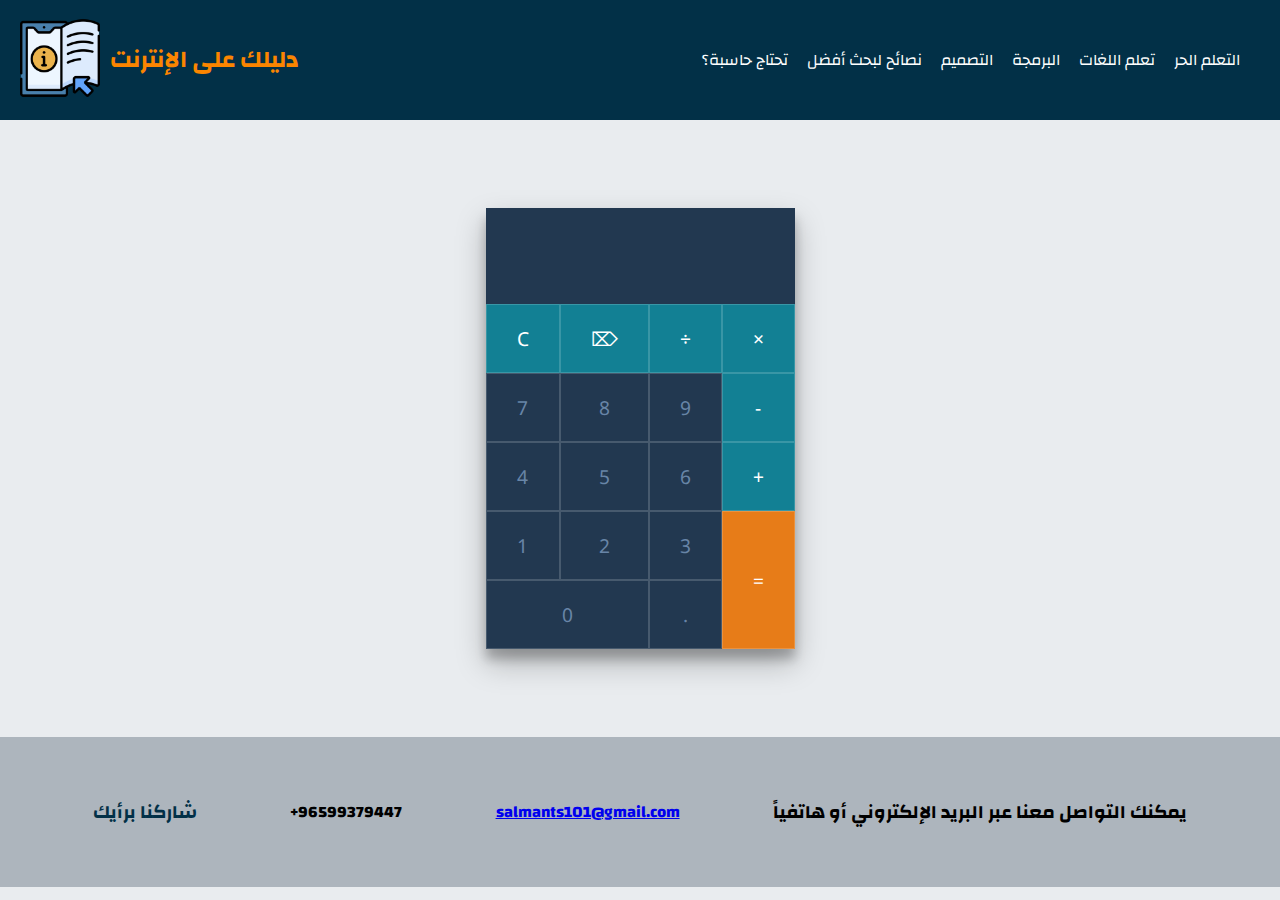
<file: cal.html>
<!DOCTYPE html>
<html lang="en">
<head>
    <meta charset="UTF-8">
    <meta http-equiv="X-UA-Compatible" content="IE=edge">
    <meta name="viewport" content="width=device-width, initial-scale=1.0">
    <title>الحاسبة</title>
    <link rel="stylesheet" href="cal.css">
    <link rel="icon" href="./assets/icons/calculator.png">
    <link rel="stylesheet" href="style.css">
</head>
<body>
    <!--First part-->
    <div class="top">
        <a href="./index.html"><img src="./assets/icons/instruction.png" alt="Your guide" class="logo"></a>
        <h2 class="sitename">دليلك على الإنترنت</h2>
        <div class="pages">
            <a href="./cal.html" class="lnk" target="_blank">تحتاج حاسبة؟</a>
            <a href="./tricks.html" class="lnk" target="_blank">نصائح لبحث أفضل</a>
            <a href="./design.html" class="lnk" target="_blank">التصميم</a>
            <a href="./progrmming.html" class="lnk" target="_blank">البرمجة</a>
            <a href="./languages.html" class="lnk" target="_blank">تعلم اللغات</a>
            <a href="./learning.html" class="lnk" target="_blank">التعلم الحر</a>
        </div>
    </div>
    <br>
    <br>
    <br>
    <br>
    <!--The calculator-->
    <div class="main-container">
        <div class="calc-container">
            <div id="input"></div>
            <div id="buttons-container">
                <div class="btn btn-operator" onclick="clearInput()">C</div>
                <div class="btn btn-operator" onclick="eraseNum()">⌦</div>
                <div class="btn btn-operator" onclick="insertNum('/')">÷</div>
                <div class="btn btn-operator" onclick="insertNum('*')">×</div>
                <div class="btn btn-num" onclick="insertNum(7)">7</div>
                <div class="btn btn-num" onclick="insertNum(8)">8</div>
                <div class="btn btn-num" onclick="insertNum(9)">9</div>
                <div class="btn btn-operator " onclick="insertNum('-')">-</div>
                <div class="btn btn-num" onclick="insertNum(4)">4</div>
                <div class="btn btn-num" onclick="insertNum(5)">5</div>
                <div class="btn btn-num" onclick="insertNum(6)">6</div>
                <div class="btn btn-operator " onclick="insertNum('+')">+</div>
                <div class="btn btn-num" onclick="insertNum(1)">1</div>
                <div class="btn btn-num" onclick="insertNum(2)">2</div>
                <div class="btn btn-num" onclick="insertNum(3)">3</div>
                <div class="btn btn-operator equal " onclick="equalTo()">=</div>
                <div class="btn btn-num dot" onclick="insertNum(0)">0</div>
                <div class="btn btn-num" onclick="insertNum('.')">.</div>
            </div>
        </div>
    </div>
    <br>
    <br>
    <br>
    <br>
    <!--Last part-->
    <div id="us">
        <div>
            <a href="./opinion.html" id="optag" class="usf" target="_blank">
                <h3 style="color: #023047;">شاركنا برأيك</h3>
            </a>
        </div>
        <div>
            <h4 class="usf">+96599379447</h4>
        </div>
        <div>
            <h4 class="usf"><a href="mailto:salmants101@gmail.com">salmants101@gmail.com</a></h4>
        </div>
        <div>
            <h3 class="usf">يمكنك التواصل معنا عبر البريد الإلكتروني أو هاتفياً</h3>
        </div>
    </div>
<script src="./csl.js"></script>
</body>
</html>
</file>
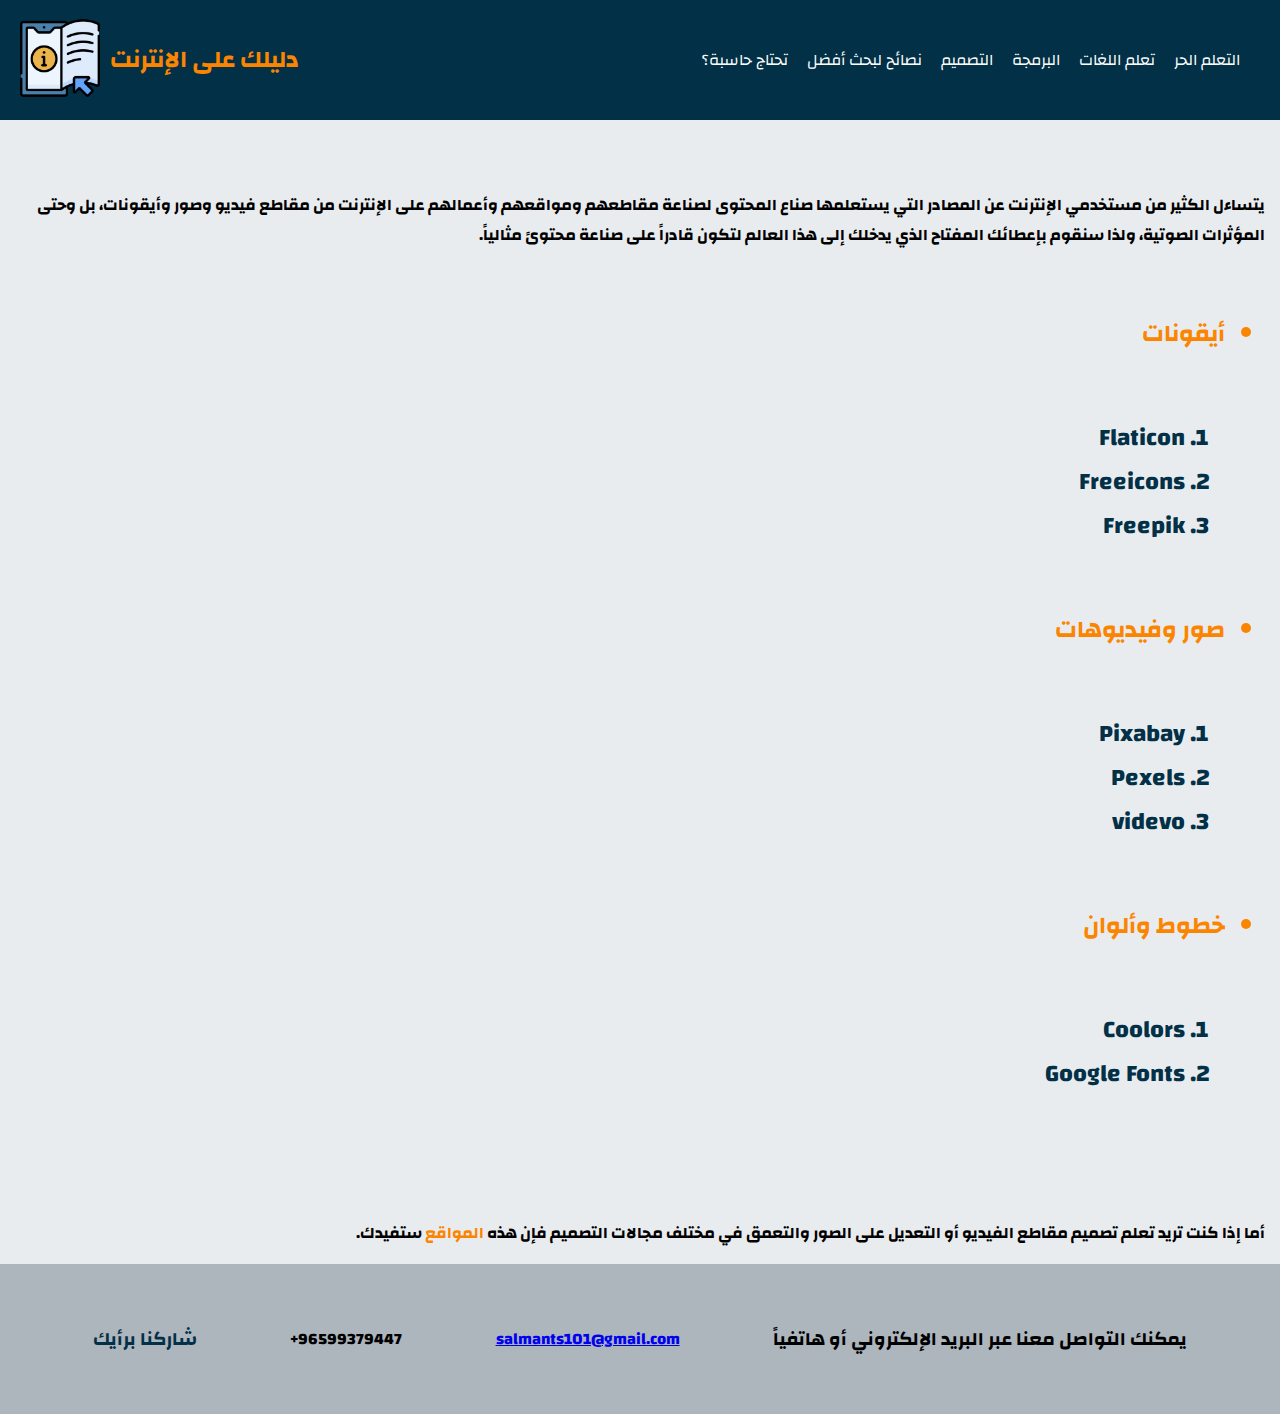
<file: design.html>
<!DOCTYPE html>
<html lang="ar">
<head>
    <meta charset="UTF-8">
    <meta http-equiv="X-UA-Compatible" content="IE=edge">
    <meta name="viewport" content="width=device-width, initial-scale=1.0">
    <title>التصميم</title>
    <link rel="icon" href="./assets/icons/tools.png">
    <link rel="stylesheet" href="style.css">
</head>
<body>
    <!--First part-->
    <div class="top">
        <a href="./index.html"><img src="./assets/icons/instruction.png" alt="Your guide" class="logo"></a>
        <h2 class="sitename">دليلك على الإنترنت</h2>
        <div class="pages">
            <a href="./cal.html" class="lnk" target="_blank">تحتاج حاسبة؟</a>
            <a href="./tricks.html" class="lnk" target="_blank">نصائح لبحث أفضل</a>
            <a href="./design.html" class="lnk" target="_blank">التصميم</a>
            <a href="./progrmming.html" class="lnk" target="_blank">البرمجة</a>
            <a href="./languages.html" class="lnk" target="_blank">تعلم اللغات</a>
            <a href="./learning.html" class="lnk" target="_blank">التعلم الحر</a>
        </div>
    </div>
    <br>
    <br>
    <br>
    <div class="text">
    <p>يتساءل الكثير من مستخدمي الإنترنت عن المصادر التي يستعلمها صناع المحتوى لصناعة مقاطعهم ومواقعهم وأعمالهم على الإنترنت من مقاطع فيديو وصور وأيقونات، بل وحتى المؤثرات الصوتية، ولذا سنقوم بإعطائك المفتاح الذي يدخلك إلى هذا العالم لتكون قادراً على صناعة محتوىً مثالياً.</p>
    <br>
    <ul>
        <li>أيقونات</li>
        <br>
        <br>
            <ol>
                <li><a href="https://www.flaticon.com/" target="_blank" class="wlnk">Flaticon</a></li>
                <li><a href="https://freeicons.io/" target="_blank" class="wlnk">Freeicons</a></li>
                <li><a href="https://www.freepik.com/home" target="_blank" class="wlnk">Freepik</a></li>
            </ol>
        <br>
        <br>
        <li>صور وفيديوهات</li>
        <br>
        <br>
            <ol>
                <li><a href="https://pixabay.com/" target="_blank" class="wlnk">Pixabay</a></li>
                <li><a href="https://www.pexels.com" target="_blank" class="wlnk">Pexels</a></li>
                <li><a href="https://www.videvo.net/" target="_blank" class="wlnk">videvo</a></li>
            </ol>
        <br>
        <br>
        <li>خطوط وألوان</li>
        <br>
        <br>
            <ol>
                <li><a href="https://coolors.co/" target="_blank" class="wlnk">Coolors</a></li>
                <li><a href="https://fonts.google.com/" target="_blank" class="wlnk">Google Fonts</a></li>
            </ol>
    </ul>
    <br>
    <br>
    <br>
    <p>أما إذا كنت تريد تعلم تصميم مقاطع الفيديو أو التعديل على الصور والتعمق في مختلف مجالات التصميم فإن هذه <a href="./learning.html" target="_blank" class="wlnk" style="color: #fb8500;">المواقع</a> ستفيدك.</p>




    </div>
    
    <!--Last part-->
    <div id="us">
        <div>
            <a href="./opinion.html" id="optag" class="usf" target="_blank">
                <h3 style="color: #023047;">شاركنا برأيك</h3>
            </a>
        </div>
        <div>
            <h4 class="usf">+96599379447</h4>
        </div>
        <div>
            <h4 class="usf"><a href="mailto:salmants101@gmail.com">salmants101@gmail.com</a></h4>
        </div>
        <div>
            <h3 class="usf">يمكنك التواصل معنا عبر البريد الإلكتروني أو هاتفياً</h3>
        </div>
    </div>
</body>
</html>
</file>
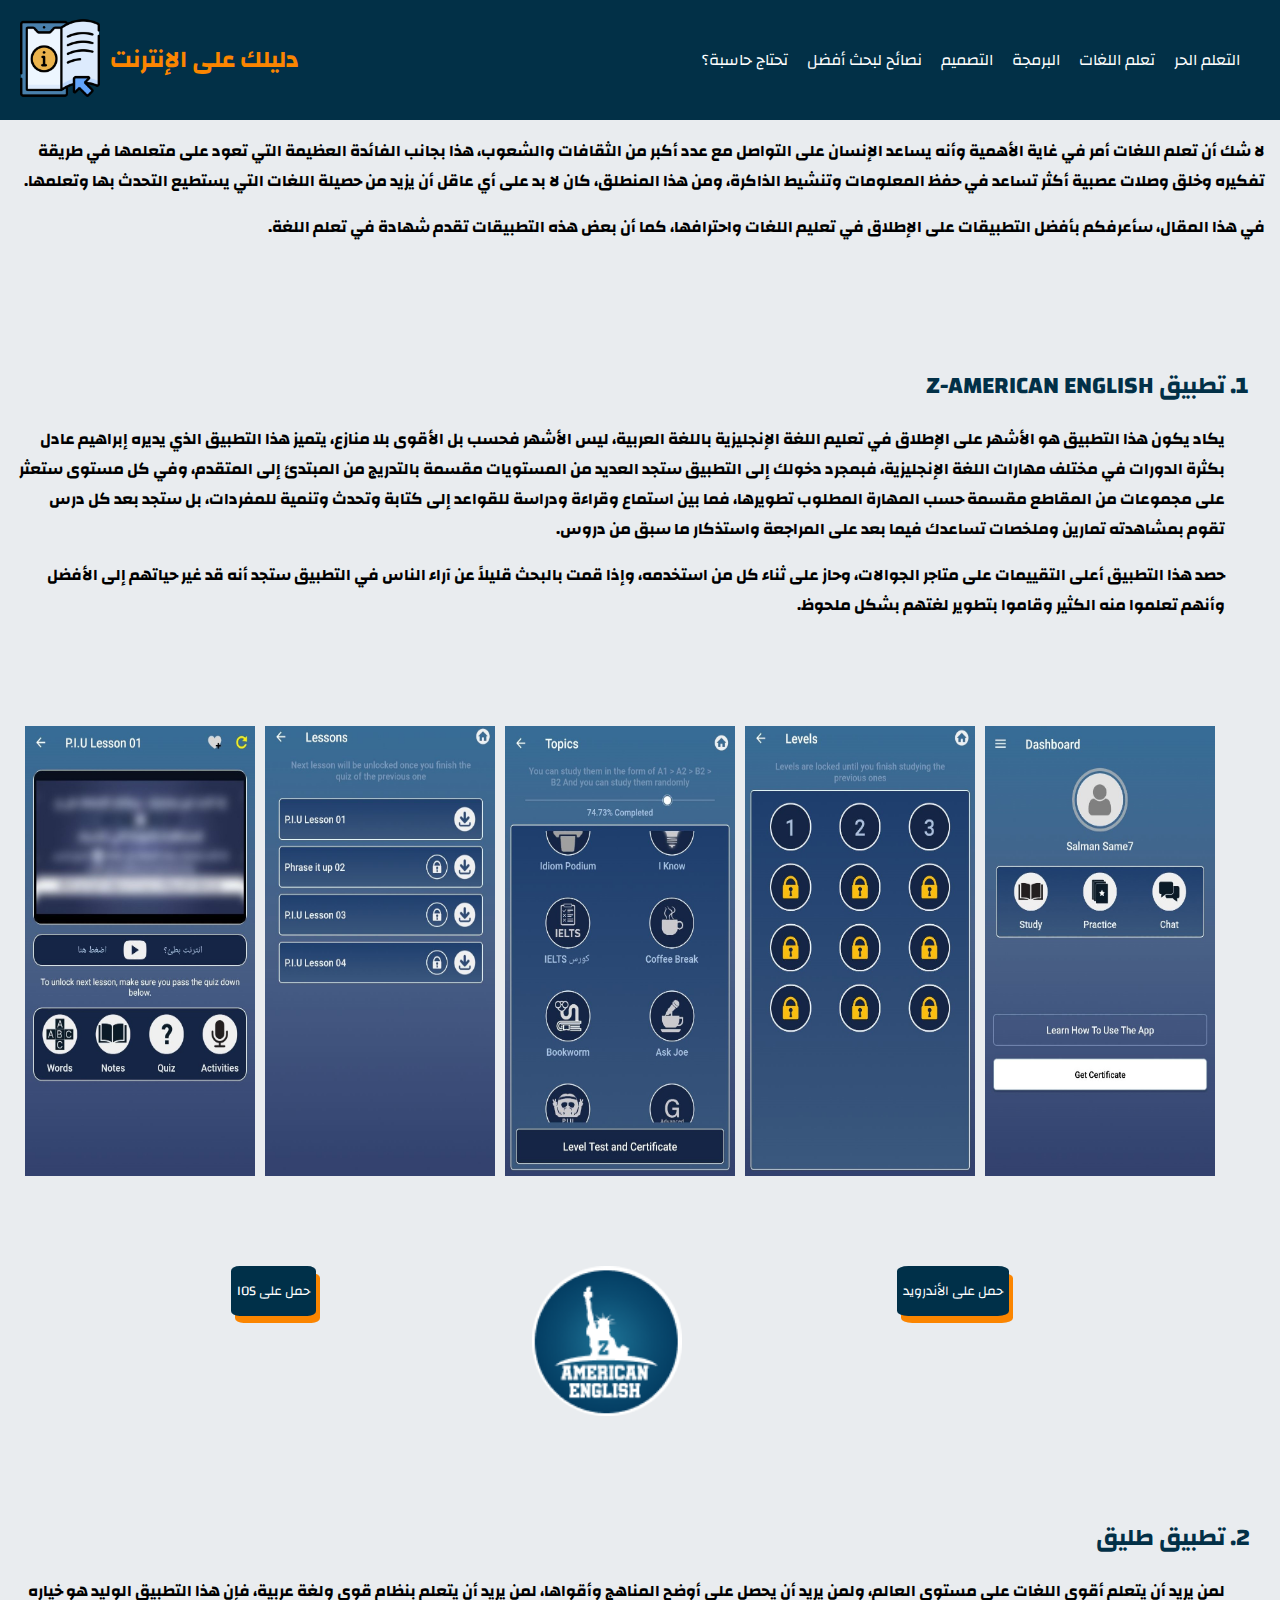
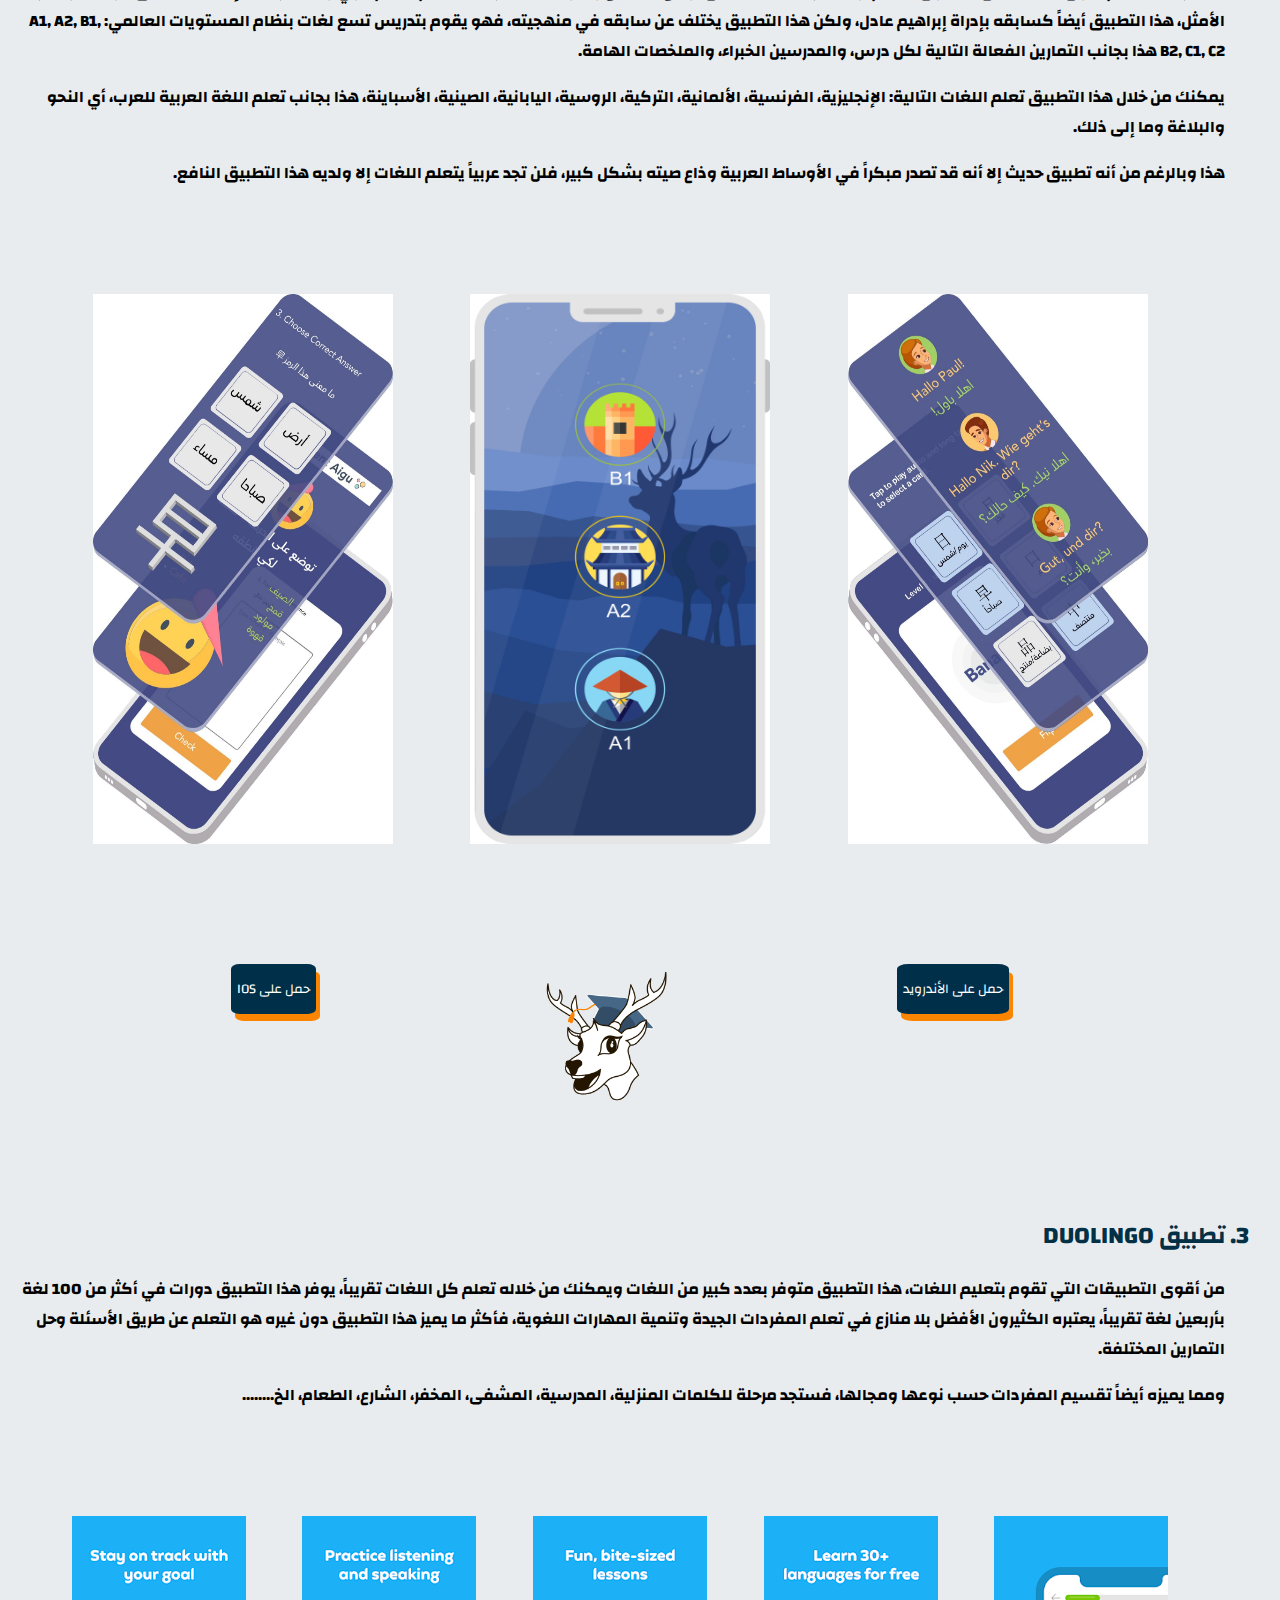
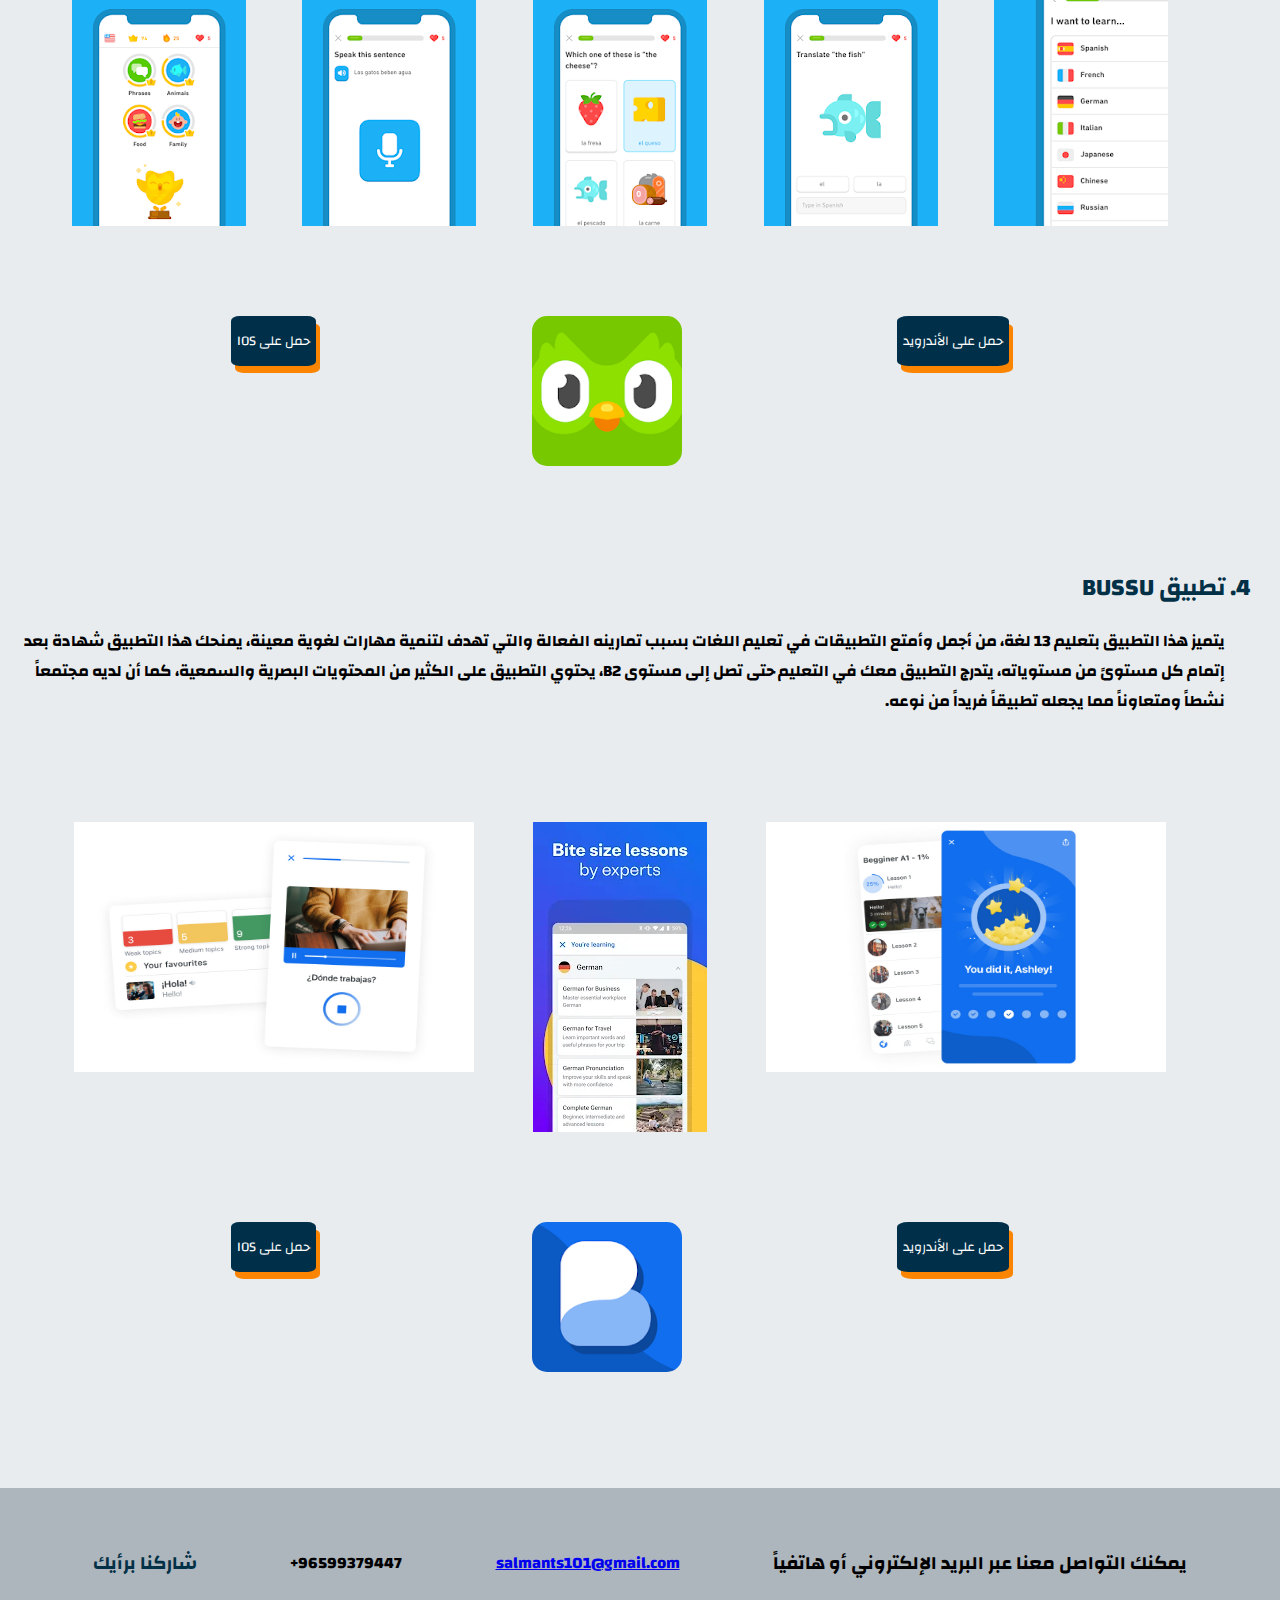
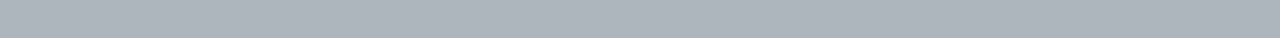
<file: languages.html>
<!DOCTYPE html>
<html lang="ar">
<head>
    <meta charset="UTF-8">
    <meta http-equiv="X-UA-Compatible" content="IE=edge">
    <meta name="viewport" content="width=device-width, initial-scale=1.0">
    <title>تعلم اللغات</title>
    <link rel="icon" href="./assets/icons/languages.png">
    <link rel="stylesheet" href="style.css">
</head>
<body>
    <!--First part-->
    <div class="top">
        <a href="./index.html"><img src="./assets/icons/instruction.png" alt="Your guide" class="logo"></a>
        <h2 class="sitename">دليلك على الإنترنت</h2>
        <div class="pages">
            <a href="./cal.html" class="lnk" target="_blank">تحتاج حاسبة؟</a>
            <a href="./tricks.html" class="lnk" target="_blank">نصائح لبحث أفضل</a>
            <a href="./design.html" class="lnk" target="_blank">التصميم</a>
            <a href="./progrmming.html" class="lnk" target="_blank">البرمجة</a>
            <a href="./languages.html" class="lnk" target="_blank">تعلم اللغات</a>
            <a href="./learning.html" class="lnk" target="_blank">التعلم الحر</a>
        </div>
    </div>
    <!--Second part-->
    <div class="text">
        <p>لا شك أن تعلم اللغات أمر في غاية الأهمية وأنه يساعد الإنسان على التواصل مع عدد أكبر من الثقافات والشعوب، هذا بجانب الفائدة العظيمة التي تعود على متعلمها في طريقة تفكيره وخلق وصلات عصبية أكثر تساعد في حفظ المعلومات وتنشيط الذاكرة، ومن هذا المنطلق، كان لا بد على أي عاقل أن يزيد من حصيلة اللغات التي يستطيع التحدث بها وتعلمها.</p>
        <p>في هذا المقال، سأعرفكم بأفضل التطبيقات على الإطلاق في تعليم اللغات واحترافها، كما أن بعض هذه التطبيقات تقدم شهادة في تعلم اللغة.</p>
        <br>
        <br>
        <br>
        <ol>
            <li>تطبيق Z-AMERICAN ENGLISH</li>
                <p>يكاد يكون هذا التطبيق هو الأشهر على الإطلاق في تعليم اللغة الإنجليزية باللغة العربية، ليس الأشهر فحسب بل الأقوى بلا منازع، يتميز هذا التطبيق الذي يديره إبراهيم عادل بكثرة الدورات في مختلف مهارات اللغة الإنجليزية، فبمجرد دخولك إلى التطبيق ستجد العديد من المستويات مقسمة بالتدريج من المبتدئ إلى المتقدم، وفي كل مستوى ستعثر على مجموعات من المقاطع مقسمة حسب المهارة المطلوب تطويرها، فما بين استماع وقراءة ودراسة للقواعد إلى كتابة وتحدث وتنمية للمفردات، بل ستجد بعد كل درس تقوم بمشاهدته تمارين وملخصات تساعدك فيما بعد على المراجعة واستذكار ما سبق من دروس.</p>
                <p>حصد هذا التطبيق أعلى التقييمات على متاجر الجوالات، وحاز على ثناء كل من استخدمه، وإذا قمت بالبحث قليلاً عن آراء الناس في التطبيق ستجد أنه قد غير حياتهم إلى الأفضل وأنهم تعلموا منه الكثير وقاموا بتطوير لغتهم بشكل ملحوظ.</p>
                <br>
                <br>
                <br>
                <div class="photow">
                    <img src="./assets/images/zame1.jpg" alt="" class="zameimg">
                    <img src="./assets/images/zame2.jpg" alt="" class="zameimg">
                    <img src="./assets/images/zame3.jpg" alt="" class="zameimg">
                    <img src="./assets/images/zame4.jpg" alt="" class="zameimg">
                    <img src="./assets/images/zame5.jpg" alt="" class="zameimg">
                </div>
                <br>
                <br>
                <br>
                <div class="zatal"> 
                    <button><a href="https://play.google.com/store/apps/details?id=com.zamericanenglish" target="_blank">حمل على الأندرويد</a></button>   
                    <a href="https://zamericanenglish.net/" target="_blank"><img src="./assets/icons/zame.png" alt="" class="wlogo"></a>
                    <button><a href="https://apps.apple.com/us/app/%D8%AA%D8%B9%D9%84%D9%8A%D9%85-%D8%A7%D9%84%D9%84%D8%BA%D8%A9-%D8%A7%D9%84%D8%A7%D9%86%D8%AC%D9%84%D9%8A%D8%B2%D9%8A%D8%A9-%D8%A8%D8%B3%D9%87%D9%88%D9%84%D9%87/id1459606409" target="_blank">حمل على IOS</a></button>
                </div>
                <br>
                <br>
                <br>
            <li>تطبيق طليق</li>
                <p>لمن يريد أن يتعلم أقوى اللغات على مستوى العالم، ولمن يريد أن يحصل على أوضح المناهج وأقواها، لمن يريد أن يتعلم بنظام قوي ولغة عربية، فإن هذا التطبيق الوليد هو خياره الأمثل، هذا التطبيق أيضاً كسابقه بإدراة إبراهيم عادل، ولكن هذا التطبيق يختلف عن سابقه في منهجيته، فهو يقوم بتدريس تسع لغات بنظام المستويات العالمي: A1, A2, B1, B2, C1, C2 هذا بجانب التمارين الفعالة التالية لكل درس، والمدرسين الخبراء، والملخصات الهامة.</p>
                <p>يمكنك من خلال هذا التطبيق تعلم اللغات التالية: الإنجليزية، الفرنسية، الألمانية، التركية، الروسية، اليابانية، الصينية، الأسباينة، هذا بجانب تعلم اللغة العربية للعرب، أي النحو والبلاغة وما إلى ذلك.</p>
                <p>هذا وبالرغم من أنه تطبيق حديث إلا أنه قد تصدر مبكراً في الأوساط العربية وذاع صيته بشكل كبير، فلن تجد عربياً يتعلم اللغات إلا ولديه هذا التطبيق النافع.</p>
                <br>
                <br>
                <br>
                <div class="photow">
                    <img src="./assets/images/tal1.jpg" alt="" class="talimg">
                    <img src="./assets/images/tal2.jpg" alt="" class="talimg">
                    <img src="./assets/images/tal3.jpg" alt="" class="talimg">
                </div>
                <br>
                <br>
                <br>
                <br>
                <div class="zatal">
                    <button><a href="https://play.google.com/store/apps/details?id=com.taleek.app&hl=ar&gl=US" target="_blank">حمل على الأندرويد</a></button>
                    <a href="https://www.taleek.com/" target="_blank"><img src="./assets/icons/tallogo.png" alt="" class="wlogo"></a>
                    <button><a href="https://apps.apple.com/us/app/taleek-video-language-lessons/id1538545708" target="_blank">حمل على IOS</a></button>
                </div>
                <br>
                <br>
                <br>
            <li> تطبيق DUOLINGO</li>
                <p>من أقوى التطبيقات التي تقوم بتعليم اللغات، هذا التطبيق متوفر بعدد كبير من اللغات ويمكنك من خلاله تعلم كل اللغات تقريباً، يوفر هذا التطبيق دورات في أكثر من 100 لغة بأربعين لغة تقريباً، يعتبره الكثيرون الأفضل بلا منازع في تعلم المفردات الجيدة وتنمية المهارات اللغوية، فأكثر ما يميز هذا التطبيق دون غيره هو التعلم عن طريق الأسئلة وحل التمارين المختلفة.</p>
                <p>ومما يميزه أيضاً تقسيم المفردات حسب نوعها ومجالها، فستجد مرحلة للكلمات المنزلية، المدرسية، المشفى، المخفر، الشارع، الطعام، الخ........</p>
                <br>
                <br>
                <br>
                <div class="photow">
                    <img src="./assets/images/d1.webp" alt="">
                    <img src="./assets/images/d2.webp" alt="">
                    <img src="./assets/images/d3.webp" alt="">
                    <img src="./assets/images/d4.webp" alt="">
                    <img src="./assets/images/d5.webp" alt="">
                </div>
                <br>
                <br>
                <br>
                <div class="zatal">
                    <button><a href="https://play.google.com/store/apps/details?hl=en&id=com.duolingo&referrer=utm_source%3Dduolingo.com%26utm_medium%3Dduolingo_web%26utm_content%3Ddownload_button%26utm_campaign%3Dsplash" target="_blank">حمل على الأندرويد</a></button>
                    <a href="https://www.duolingo.com/" target="_blank"><img src="./assets/icons/duologo.webp" alt="" class="wlogo" id="duologo"></a>
                    <button><a href="https://apps.apple.com/app/duolingo-learn-spanish-french/id570060128" target="_blank">حمل على IOS</a></button>
                </div>
                <br>
                <br>
                <br>
            <li>تطبيق BUSSU</li>
                <p>يتميز هذا التطبيق بتعليم 13 لغة، من أجمل وأمتع التطبيقات في تعليم اللغات بسبب تمارينه الفعالة والتي تهدف لتنمية مهارات لغوية معينة، يمنحك هذا التطبيق شهادة بعد إتمام كل مستوىً من مستوياته، يتدرج التطبيق معك في التعليم حتى تصل إلى مستوى B2، يحتوي التطبيق على الكثير من المحتويات البصرية والسمعية، كما أن لديه مجتمعاً نشطاً ومتعاوناً مما يجعله تطبيقاً فريداً من نوعه.</p>
                <br>
                <br>
                <br>
                <div class="photow">
                    <img src="./assets/images/bussu1.jpg" alt="" class="busimg">
                    <img src="./assets/images/bussu2.webp" alt="">
                    <img src="./assets/images/bussu3.jpg" alt="" class="busimg">
                </div>
                <br>
                <br>
                <br>
                <div class="zatal">
                    <button><a href="https://play.google.com/store/apps/details?id=com.busuu.android.enc" target="_blank">حمل على الأندرويد</a></button>
                    <a href="https://www.busuu.com" target="_blank"><img src="./assets/icons/bussulogo.webp" alt="" class="wlogo" id="buslogo"></a>
                    <button><a href="https://apps.apple.com/app/busuu-fast-language-learning/id379968583" target="_blank">حمل على IOS</a></button>
                </div>
                <br>
                <br>
                <br>
        </ol>
    </div>
    <!--Last part-->
    <div id="us">
        <div>
            <a href="./opinion.html" id="optag" class="usf" target="_blank">
                <h3 style="color: #023047;">شاركنا برأيك</h3>
            </a>
        </div>
        <div>
            <h4 class="usf">+96599379447</h4>
        </div>
        <div>
            <h4 class="usf"><a href="mailto:salmants101@gmail.com">salmants101@gmail.com</a></h4>
        </div>
        <div>
            <h3 class="usf">يمكنك التواصل معنا عبر البريد الإلكتروني أو هاتفياً</h3>
        </div>
    </div>
</body>
</html>
</file>
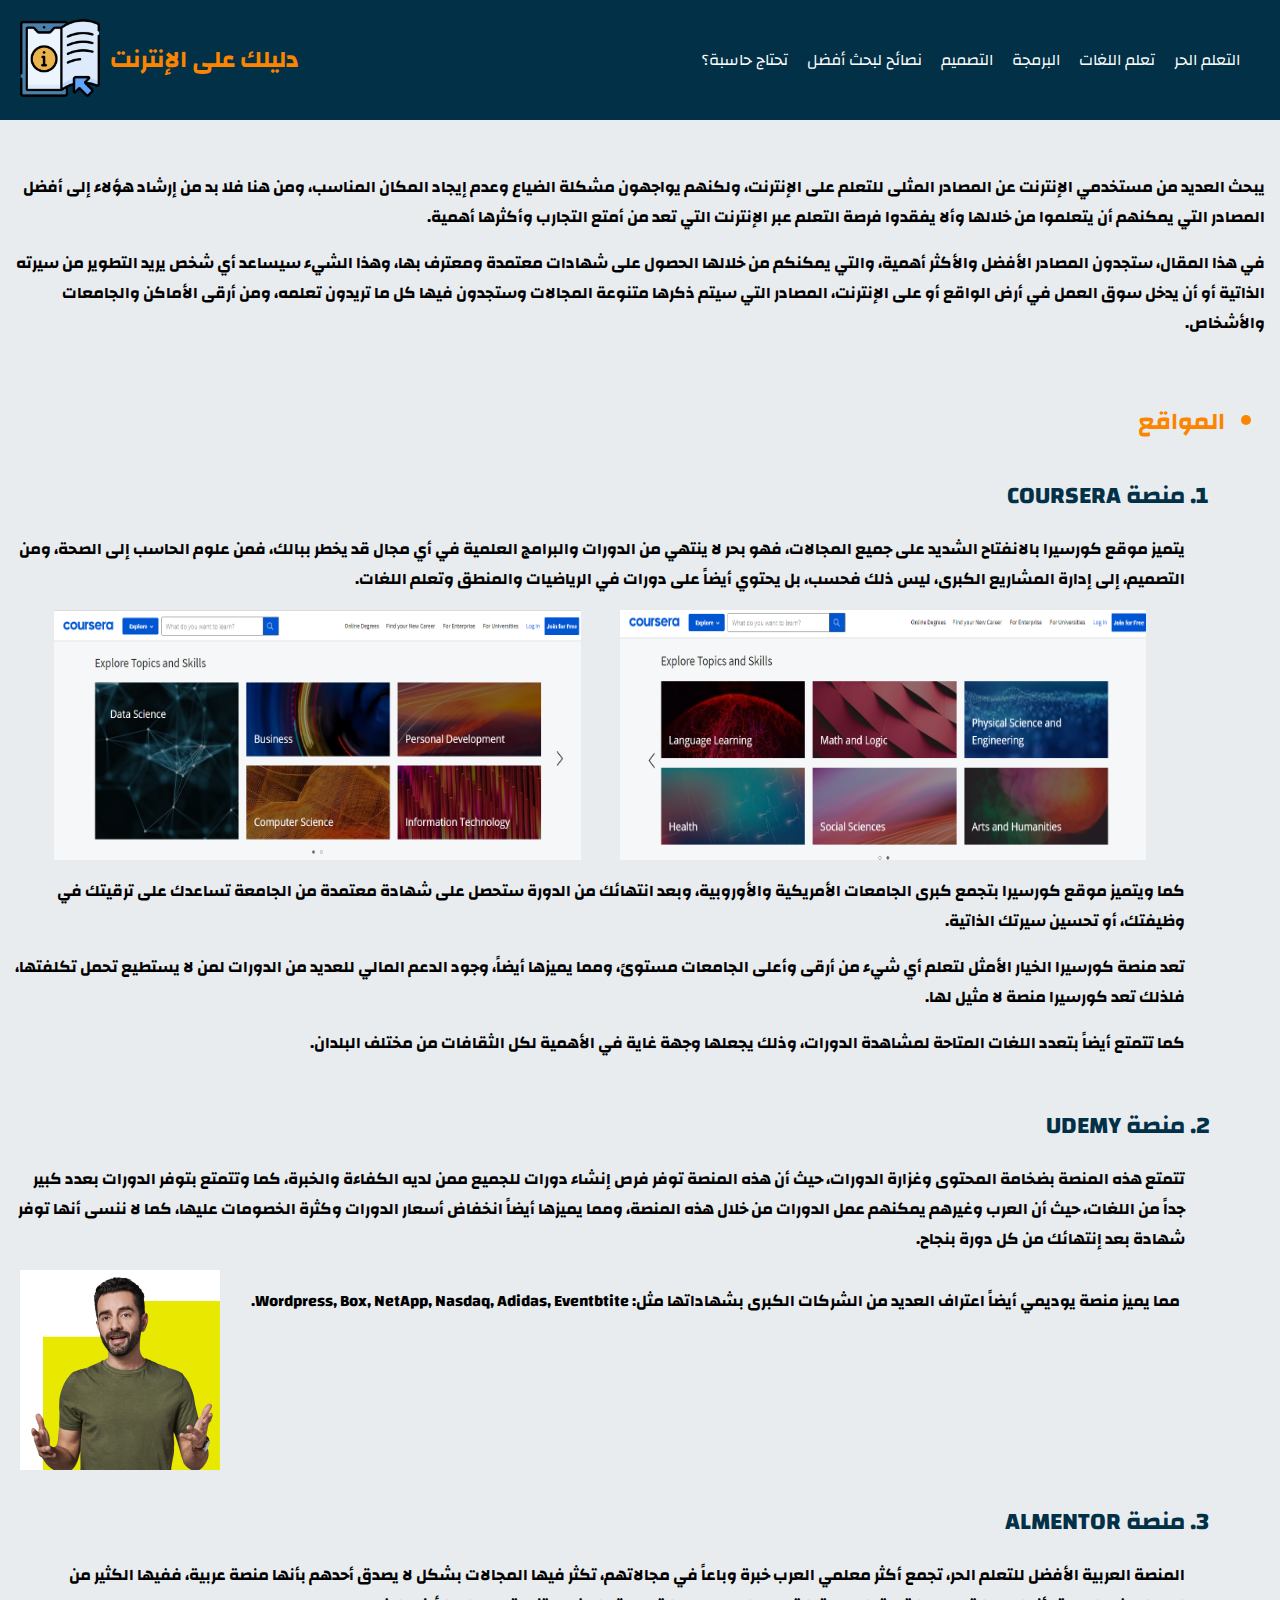
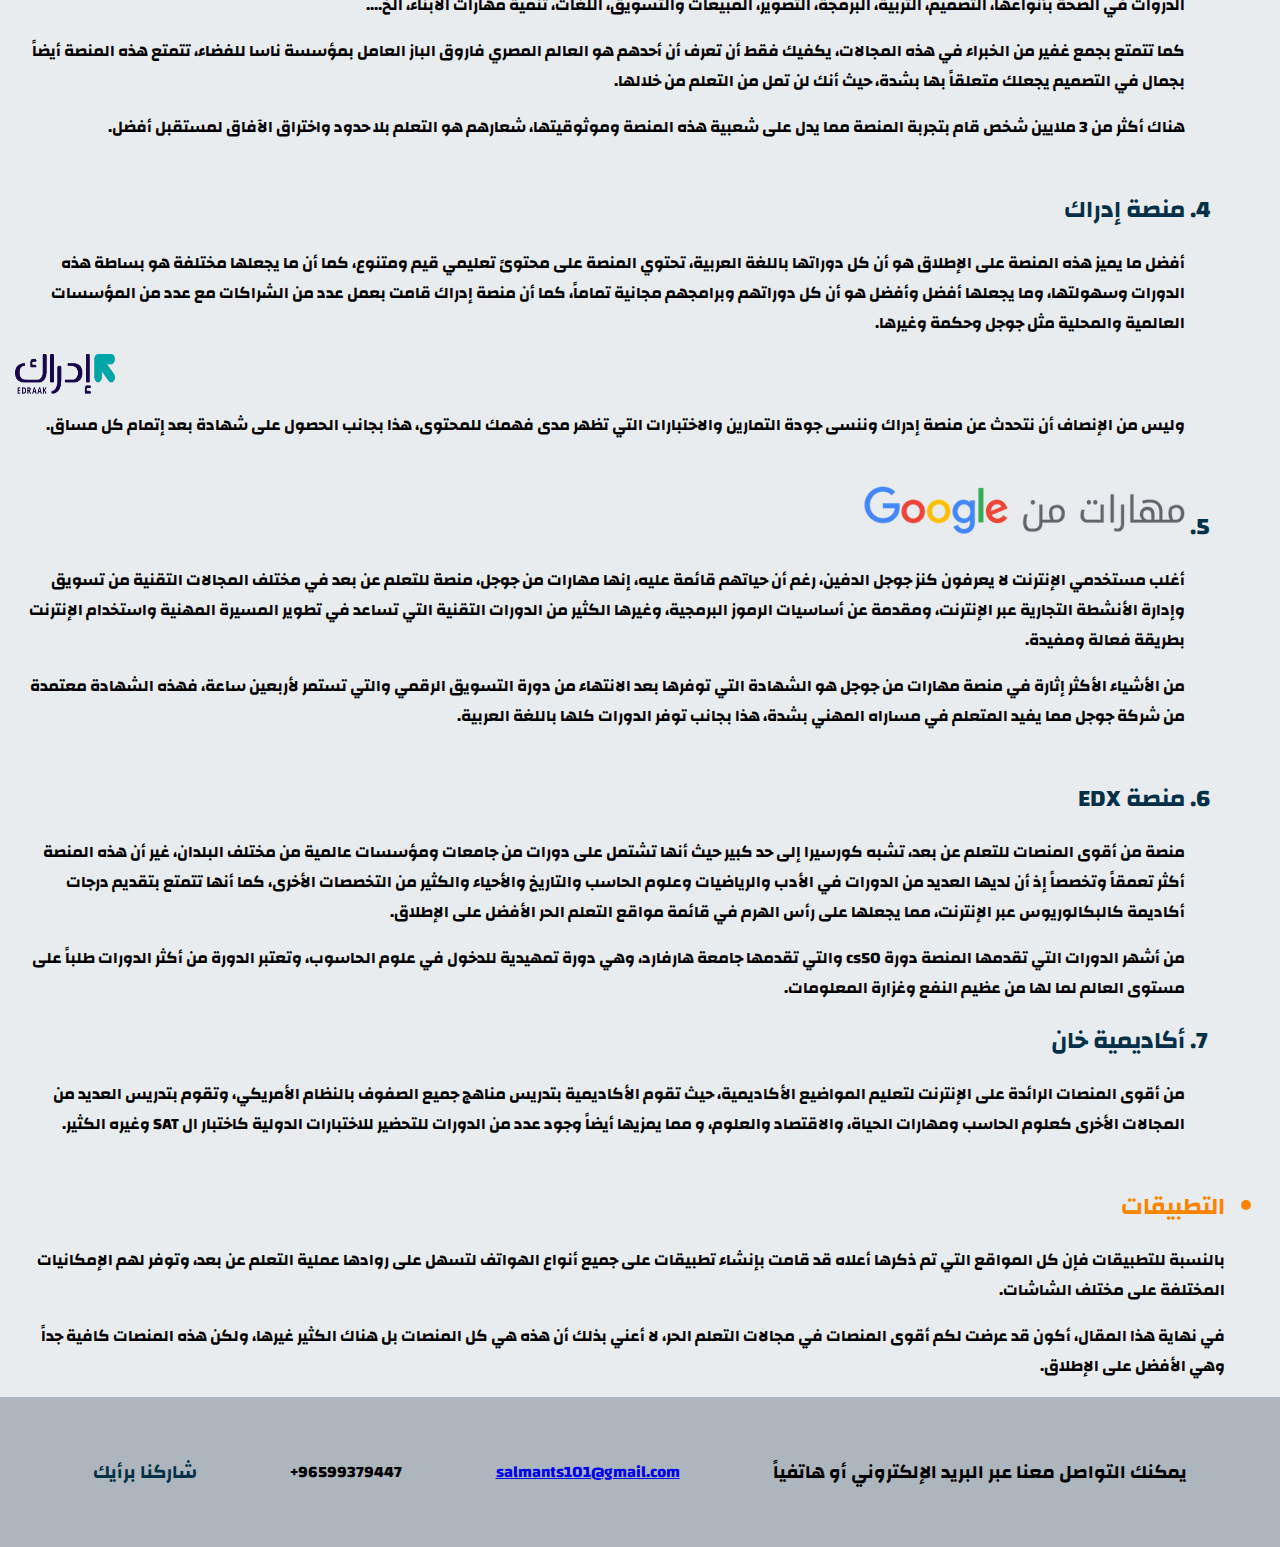
<file: learning.html>
<!DOCTYPE html>
<html lang="ar">
<head>
    <meta charset="UTF-8">
    <meta http-equiv="X-UA-Compatible" content="IE=edge">
    <meta name="viewport" content="width=device-width, initial-scale=1.0">
    <title>التعلم الحر</title>
    <link rel="icon" href="./assets/icons/online-learning.png">
    <link rel="stylesheet" href="style.css">
</head>
<body>
    <!--First part-->
    <div class="top">
        <a href="./index.html"><img src="./assets/icons/instruction.png" alt="Your guide" class="logo"></a>
        <h2 class="sitename">دليلك على الإنترنت</h2>
        <div class="pages">
            <a href="./cal.html" class="lnk" target="_blank">تحتاج حاسبة؟</a>
            <a href="./tricks.html" class="lnk" target="_blank">نصائح لبحث أفضل</a>
            <a href="./design.html" class="lnk" target="_blank">التصميم</a>
            <a href="./progrmming.html" class="lnk" target="_blank">البرمجة</a>
            <a href="./languages.html" class="lnk" target="_blank">تعلم اللغات</a>
            <a href="./learning.html" class="lnk" target="_blank">التعلم الحر</a>
        </div>
    </div>
    <br>
    <br>
    <!--Second Part-->
    <div class="text">
        <p>يبحث العديد من مستخدمي الإنترنت عن المصادر المثلى للتعلم على الإنترنت، ولكنهم يواجهون مشكلة الضياع وعدم إيجاد المكان المناسب، ومن هنا فلا بد من إرشاد هؤلاء إلى أفضل المصادر التي يمكنهم أن يتعلموا من خلالها وألا يفقدوا فرصة التعلم عبر الإنترنت التي تعد من أمتع التجارب وأكثرها أهمية.</p>
        <p>في هذا المقال، ستجدون المصادر الأفضل والأكثر أهمية، والتي يمكنكم من خلالها الحصول على شهادات معتمدة ومعترف بها، وهذا الشيء سيساعد أي شخص يريد التطوير من سيرته الذاتية أو أن يدخل سوق العمل في أرض الواقع أو على الإنترنت، المصادر التي سيتم ذكرها متنوعة المجالات وستجدون فيها كل ما تريدون تعلمه، ومن أرقى الأماكن والجامعات والأشخاص.</p>
        <br>
        <ul>
            <li>المواقع</li>
            <ol>
                <br>
                <li><a href="https://www.coursera.org/" target ="_blank" class="wlnk">منصة COURSERA </a></li>
                    <p>يتميز موقع كورسيرا بالانفتاح الشديد على جميع المجالات، فهو بحر لا ينتهي من الدورات والبرامج العلمية في أي مجال قد يخطر ببالك، فمن علوم الحاسب إلى الصحة، ومن التصميم، إلى إدارة المشاريع الكبرى، ليس ذلك فحسب، بل يحتوي أيضاً على دورات في الرياضيات والمنطق وتعلم اللغات.</p>
                    <div class="photow">
                        <img src="./assets/images/c.png" alt="" class="coursera">
                        <img src="./assets/images/c2.png" alt="" class="coursera">
                    </div>
                    <p>كما ويتميز موقع كورسيرا بتجمع كبرى الجامعات الأمريكية والأوروبية، وبعد انتهائك من الدورة ستحصل على شهادة معتمدة من الجامعة تساعدك على ترقيتك في وظيفتك، أو تحسين سيرتك الذاتية.</p>
                    <p>تعد منصة كورسيرا الخيار الأمثل لتعلم أي شيء من أرقى وأعلى الجامعات مستوىً، ومما يميزها أيضاً، وجود الدعم المالي للعديد من الدورات لمن لا يستطيع تحمل تكلفتها، فلذلك تعد كورسيرا منصة لا مثيل لها.</p>
                    <p>كما تتمتع أيضاً بتعدد اللغات المتاحة لمشاهدة الدورات، وذلك يجعلها وجهة غاية في الأهمية لكل الثقافات من مختلف البلدان.</p>
                <br>
                <li><a href="http://www.udemy.com" target="_blank" class="wlnk">منصة UDEMY </a></li>
                    <p>تتمتع هذه المنصة بضخامة المحتوى وغزارة الدورات، حيث أن هذه المنصة توفر فرص إنشاء دورات للجميع ممن لديه الكفاءة والخبرة، كما وتتمتع بتوفر الدورات بعدد كبير جداً من اللغات، حيث أن العرب وغيرهم يمكنهم عمل الدورات من خلال هذه المنصة، ومما يميزها أيضاً انخفاض أسعار الدورات وكثرة الخصومات عليها، كما لا ننسى أنها توفر شهادة بعد إنتهائك من كل دورة بنجاح.</p>
                    <div class="photow">
                        <p>مما يميز منصة يوديمي أيضاً اعتراف العديد من الشركات الكبرى بشهاداتها مثل: Wordpress, Box, NetApp, Nasdaq, Adidas, Eventbtite.</p>
                        <img src="./assets/images/instructor-1x-v3.jpg" alt="" class="inst">
                    </div>
                <br>
                <li><a href="http://www.almentor.net/home" target="_blank" class="wlnk">منصة ALMENTOR </a></li>
                    <p>المنصة العربية الأفضل للتعلم الحر، تجمع أكثر معلمي العرب خبرة وباعاً في مجالاتهم، تكثر فيها المجالات بشكل لا يصدق أحدهم بأنها منصة عربية، ففيها الكثير من الدروات في الصحة بأنواعها، التصميم، التربية، البرمجة، التصوير، المبيعات والتسويق، اللغات، تنمية مهارات الأبناء، الخ....</p>
                    <p>كما تتمتع بجمع غفير من الخبراء في هذه المجالات، يكفيك فقط أن تعرف أن أحدهم هو العالم المصري فاروق الباز العامل بمؤسسة ناسا للفضاء، تتمتع هذه المنصة أيضاً بجمال في التصميم يجعلك متعلقاً بها بشدة، حيث أنك لن تمل من التعلم من خلالها.</p>
                    <p>هناك أكثر من 3 ملايين شخص قام بتجربة المنصة مما يدل على شعبية هذه المنصة وموثوقيتها، شعارهم هو التعلم بلا حدود واختراق الآفاق لمستقبل أفضل.</p>
                <br>
                <li><a href="http://www.edraak.org" target="_blank" class="wlnk">منصة إدراك</a></li>
                    <p>أفضل ما يميز هذه المنصة على الإطلاق هو أن كل دوراتها باللغة العربية، تحتوي المنصة على محتوىً تعليمي قيم ومتنوع، كما أن ما يجعلها مختلفة هو بساطة هذه الدورات وسهولتها، وما يجعلها أفضل وأفضل هو أن كل دوراتهم وبرامجهم مجانية تماماً، كما أن منصة إدراك قامت بعمل عدد من الشراكات مع عدد من المؤسسات العالمية والمحلية مثل جوجل وحكمة وغيرها.</p>
                    <div class="edraak">
                        <img src="./assets/images/edraak.png" alt="">
                    </div>
                    <p>وليس من الإنصاف أن نتحدث عن منصة إدراك وننسى جودة التمارين والاختبارات التي تظهر مدى فهمك للمحتوى، هذا بجانب الحصول على شهادة بعد إتمام كل مساق.</p>
                <br>
                <li><a href="http://learndigital.withgoogle.com/maharatgoogle/" target="_balnk" class="wlnk"><img src="./assets/images/google learn.webp" alt="" class="google"></a></li>
                    <p>أغلب مستخدمي الإنترنت لا يعرفون كنز جوجل الدفين، رغم أن حياتهم قائمة عليه، إنها مهارات من جوجل، منصة للتعلم عن بعد في مختلف المجالات التقنية من تسويق وإدارة الأنشطة التجارية عبر الإنترنت، ومقدمة عن أساسيات الرموز البرمجية، وغيرها الكثير من الدورات التقنية التي تساعد في تطوير المسيرة المهنية واستخدام الإنترنت بطريقة فعالة ومفيدة.</p>
                    <p>من الأشياء الأكثر إثارة في منصة مهارات من جوجل هو الشهادة التي توفرها بعد الانتهاء من دورة التسويق الرقمي والتي تستمر لأربعين ساعة، فهذه الشهادة معتمدة من شركة جوجل مما يفيد المتعلم في مساراه المهني بشدة، هذا بجانب توفر الدورات كلها باللغة العربية.</p>
                <br>
                <li><a href="http://www.edx.org" target="_blank" class="wlnk">منصة EDX </a></li>
                    <p>منصة من أقوى المنصات للتعلم عن بعد، تشبه كورسيرا إلى حد كبير حيث أنها تشتمل على دورات من جامعات ومؤسسات عالمية من مختلف البلدان، غير أن هذه المنصة أكثر تعمقاً وتخصصاً إذ أن لديها العديد من الدورات في الأدب والرياضيات وعلوم الحاسب والتاريخ والأحياء والكثير من التخصصات الأخرى، كما أنها تتمتع بتقديم درجات أكاديمة كالبكالوريوس عبر الإنترنت، مما يجعلها على رأس الهرم في قائمة مواقع التعلم الحر الأفضل على الإطلاق.</p>
                    <p>من أشهر الدورات التي تقدمها المنصة دورة cs50 والتي تقدمها جامعة هارفارد، وهي دورة تمهيدية للدخول في علوم الحاسوب، وتعتبر الدورة من أكثر الدورات طلباً على مستوى العالم لما لها من عظيم النفع وغزارة المعلومات.</p>
                <li><a href="http://www.khanacademy.org" target="_blank" class="wlnk">أكاديمية خان</a></li>
                    <p>من أقوى المنصات الرائدة على الإنترنت لتعليم المواضيع الأكاديمية، حيث تقوم الأكاديمية بتدريس مناهج جميع الصفوف بالنظام الأمريكي، وتقوم بتدريس العديد من المجالات الأخرى كعلوم الحاسب ومهارات الحياة، والاقتصاد والعلوم، و مما يمزيها أيضاً وجود عدد من الدورات للتحضير للاختبارات الدولية كاختبار ال SAT وغيره الكثير.</p>
            </ol>
            <br>
            <li>التطبيقات</li>
                <p>بالنسبة للتطبيقات فإن كل المواقع التي تم ذكرها أعلاه قد قامت بإنشاء تطبيقات على جميع أنواع الهواتف لتسهل على روادها عملية التعلم عن بعد، وتوفر لهم الإمكانيات المختلفة على مختلف الشاشات.</p>
                <p>في نهاية هذا المقال، أكون قد عرضت لكم أقوى المنصات في مجالات التعلم الحر، لا
                أعني بذلك أن هذه هي كل المنصات بل هناك الكثير غيرها، ولكن هذه المنصات كافية جداً وهي الأفضل على الإطلاق.</p>
        </ul>
    </div>
    <!--Last part-->
    <div id="us">
        <div>
            <a href="./opinion.html" id="optag" class="usf" target="_blank">
                <h3 style="color: #023047;">شاركنا برأيك</h3>
            </a>
        </div>
        <div>
            <h4 class="usf">+96599379447</h4>
        </div>
        <div>
            <h4 class="usf"><a href="mailto:salmants101@gmail.com">salmants101@gmail.com</a></h4>
        </div>
        <div>
            <h3 class="usf">يمكنك التواصل معنا عبر البريد الإلكتروني أو هاتفياً</h3>
        </div>
    </div>
</body>
</html>
</file>
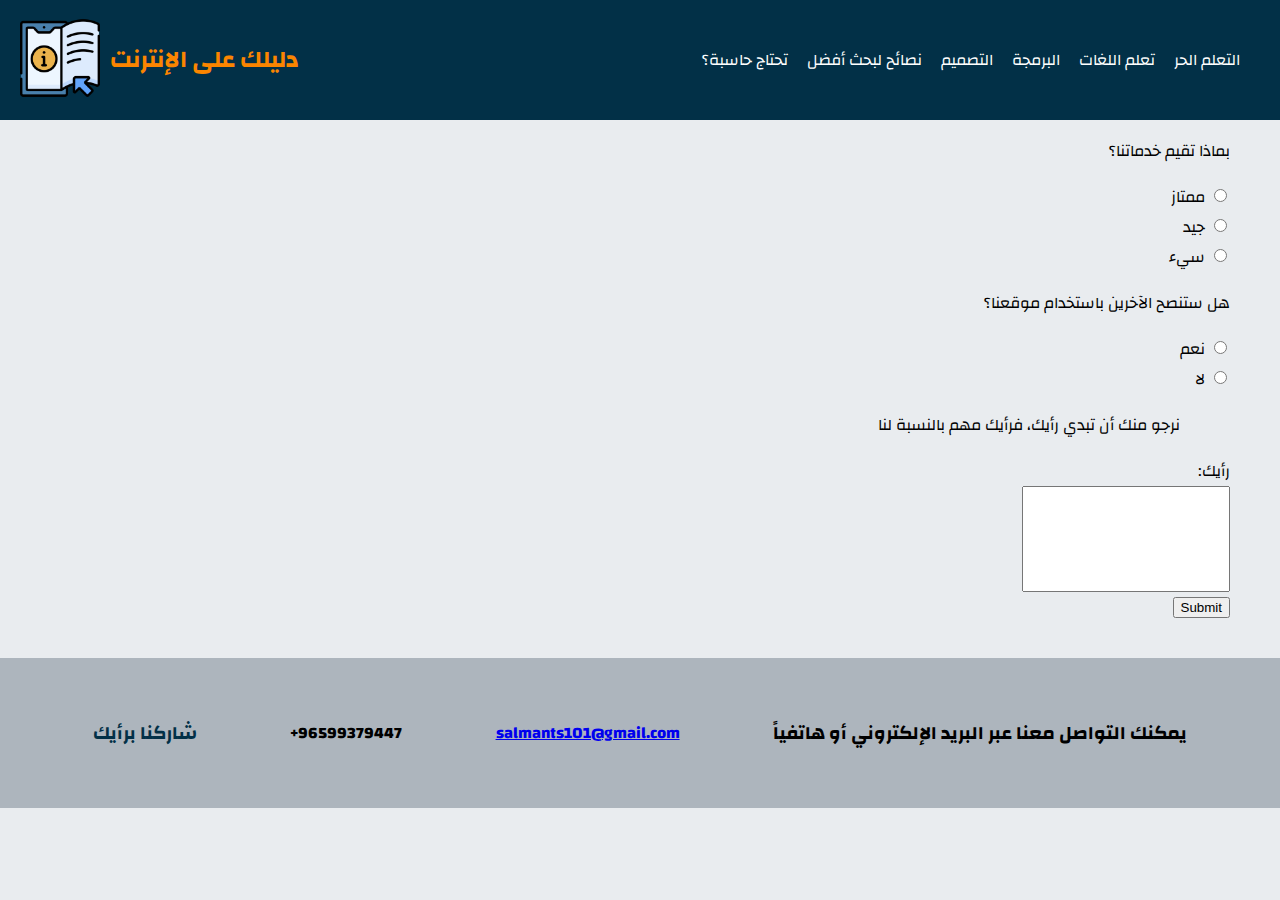
<file: opinion.html>
<!DOCTYPE html>
<html lang="ar">
<head>
    <meta charset="UTF-8">
    <meta http-equiv="X-UA-Compatible" content="IE=edge">
    <meta name="viewport" content="width=device-width, initial-scale=1.0">
    <title>رأيك يهمنا</title>
    <link rel="stylesheet" href="style.css">
    <link rel="icon" href="./assets/icons/opinion.png">
</head>
<body>
    <!--First part-->
    <div class="top">
        <a href="./index.html"><img src="./assets/icons/instruction.png" alt="Your guide" class="logo"></a>
        <h2 class="sitename">دليلك على الإنترنت</h2>
        <div class="pages">
            <a href="./cal.html" class="lnk" target="_blank">تحتاج حاسبة؟</a>
            <a href="./tricks.html" class="lnk" target="_blank">نصائح لبحث أفضل</a>
            <a href="./design.html" class="lnk" target="_blank">التصميم</a>
            <a href="./progrmming.html" class="lnk" target="_blank">البرمجة</a>
            <a href="./languages.html" class="lnk" target="_blank">تعلم اللغات</a>
            <a href="./learning.html" class="lnk" target="_blank">التعلم الحر</a>
        </div>
    </div>
    <!--Second Part-->
    <p dir="rtl" class="qform">بماذا تقيم خدماتنا؟</p>
    <form dir="rtl" class="qform">
        <input type="radio" id="excellent" name="rating" value="excellent">
        <label for="excellent">ممتاز</label><br>
        <input type="radio" id="good" name="rating" value="good">
        <label for="good">جيد</label><br>
        <input type="radio" id="bad" name="rating" value="bad">
        <label for="bad">سيء</label>
    </form>
    <p dir="rtl" class="qform">هل ستنصح الآخرين باستخدام موقعنا؟</p>
    <form dir="rtl" class="qform">
        <input type="radio" id="yes" name="rating" value="yes">
        <label for="yes">نعم</label><br>
        <input type="radio" id="no" name="rating" value="no">
        <label for="no">لا</label><br>
    </form>
    <form dir="rtl" class="qform" action="/thx.html">
        <p dir="rtl" class="qform">نرجو منك أن تبدي رأيك، فرأيك مهم بالنسبة لنا</p>
        <label for="opi">رأيك:</label><br>
        <input type="text" id="opi" name="opi"><br>
        <input type="submit" value="Submit">
    </form>
    <br>
    <br>
    <!--Last part-->
    <div id="us">
        <div>
            <a href="./opinion.html" id="optag" class="usf" target="_blank">
                <h3 style="color: #023047;">شاركنا برأيك</h3>
            </a>
        </div>
        <div>
            <h4 class="usf">+96599379447</h4>
        </div>
        <div>
            <h4 class="usf"><a href="mailto:salmants101@gmail.com">salmants101@gmail.com</a></h4>
        </div>
        <div>
            <h3 class="usf">يمكنك التواصل معنا عبر البريد الإلكتروني أو هاتفياً</h3>
        </div>
    </div>
</body>
</html>
</file>
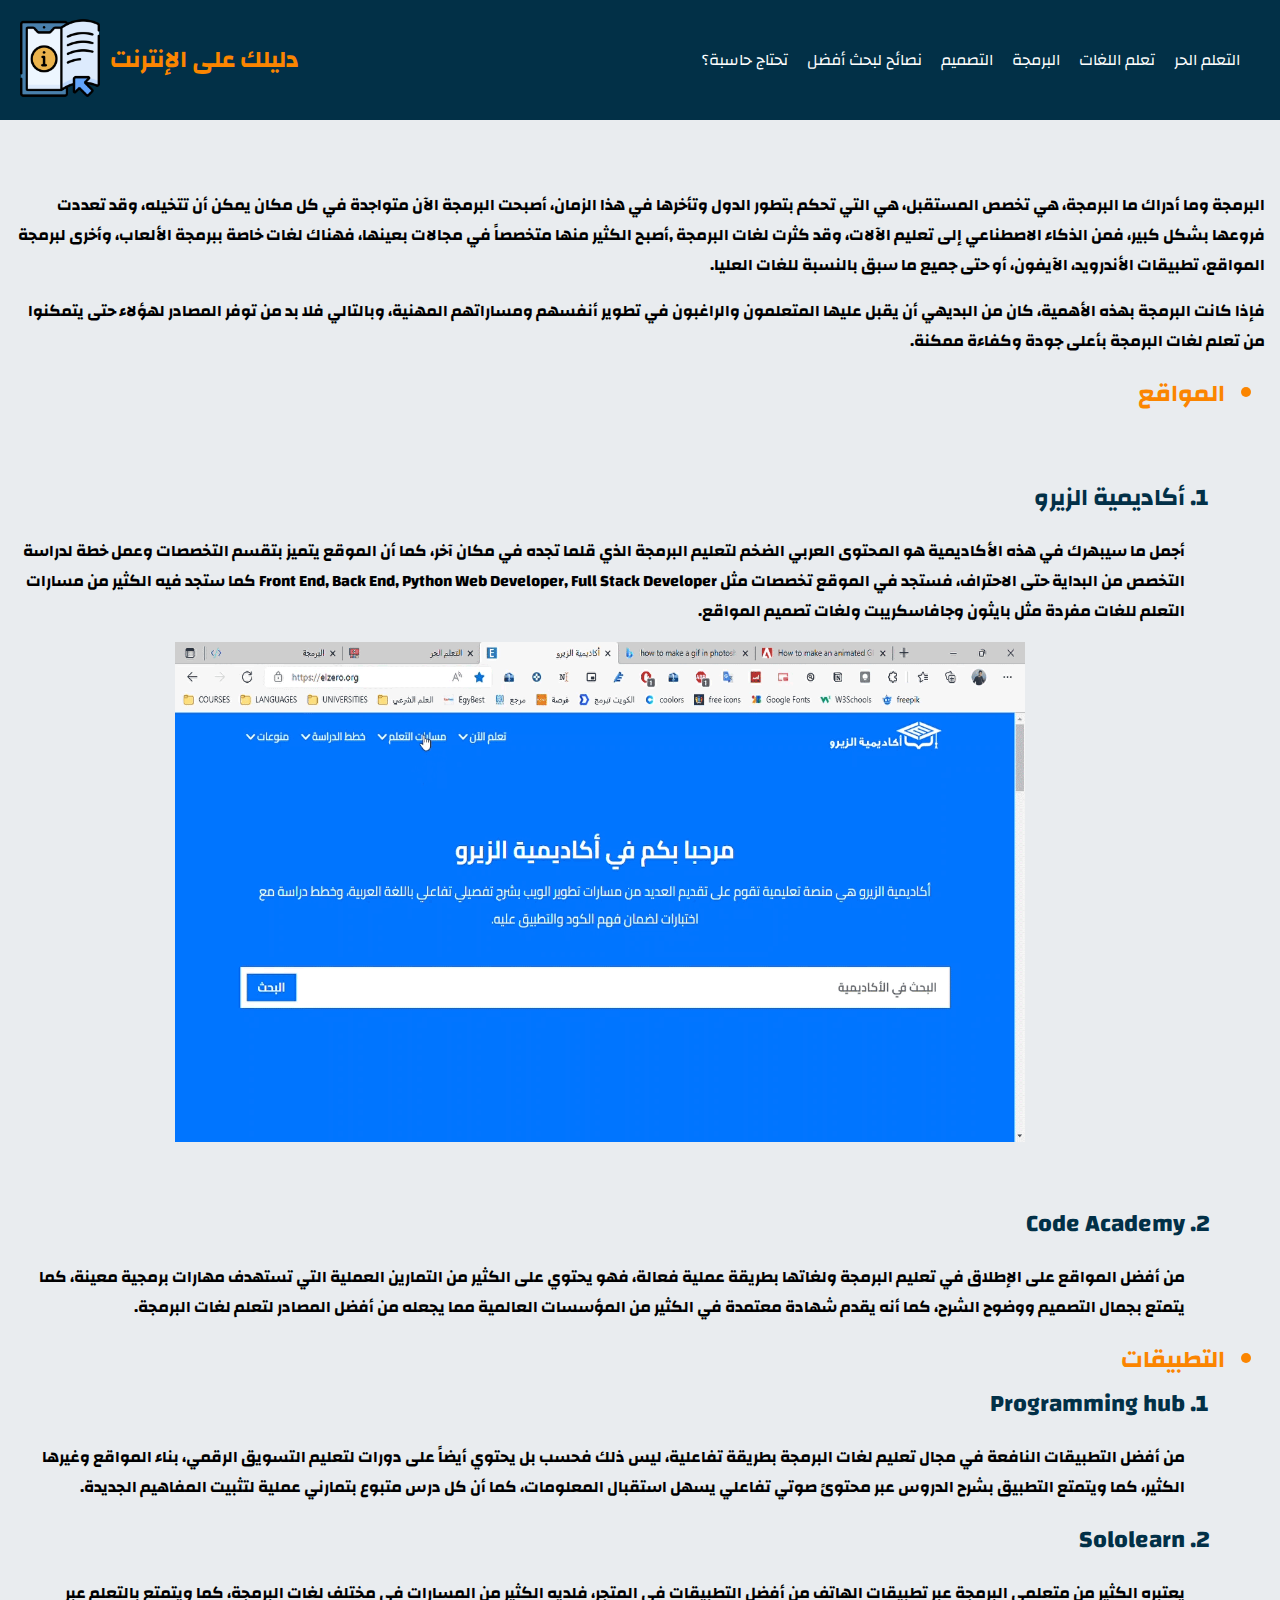
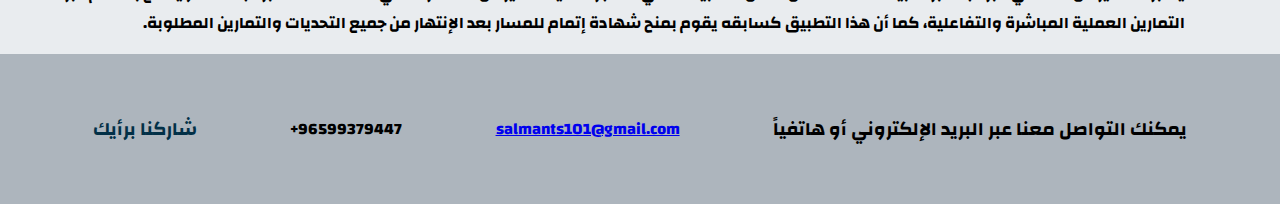
<file: progrmming.html>
<!DOCTYPE html>
<html lang="ar">
<head>
    <meta charset="UTF-8">
    <meta http-equiv="X-UA-Compatible" content="IE=edge">
    <meta name="viewport" content="width=device-width, initial-scale=1.0">
    <title>البرمجة</title>
    <link rel="icon" href="./assets/icons/code.png">
    <link rel="stylesheet" href="style.css">
</head>
<body>
    <!--First part-->
    <div class="top">
        <a href="./index.html"><img src="./assets/icons/instruction.png" alt="Your guide" class="logo"></a>
        <h2 class="sitename">دليلك على الإنترنت</h2>
        <div class="pages">
            <a href="./cal.html" class="lnk" target="_blank">تحتاج حاسبة؟</a>
            <a href="./tricks.html" class="lnk" target="_blank">نصائح لبحث أفضل</a>
            <a href="./design.html" class="lnk" target="_blank">التصميم</a>
            <a href="./progrmming.html" class="lnk" target="_blank">البرمجة</a>
            <a href="./languages.html" class="lnk" target="_blank">تعلم اللغات</a>
            <a href="./learning.html" class="lnk" target="_blank">التعلم الحر</a>
        </div>
    </div>
    <br>
    <br>
    <br>
    <!--Second Part-->
    <div class="text">
        <p>البرمجة وما أدراك ما البرمجة، هي تخصص المستقبل، هي التي تحكم بتطور الدول وتأخرها في هذا الزمان، أصبحت البرمجة الآن متواجدة في كل مكان يمكن أن تتخيله، وقد تعددت فروعها بشكل كبير، فمن الذكاء الاصطناعي إلى تعليم الآلات، وقد كثرت لغات البرمجة ,أصبح الكثير منها متخصصاً في مجالات بعينها، فهناك لغات خاصة ببرمجة الألعاب، وأخرى لبرمجة المواقع، تطبيقات الأندرويد، الآيفون، أو حتى جميع ما سبق بالنسبة للغات العليا.</p>
        <p>فإذا كانت البرمجة بهذه الأهمية، كان من البديهي أن يقبل عليها المتعلمون والراغبون في تطوير أنفسهم ومساراتهم المهنية، وبالتالي فلا بد من توفر المصادر لهؤلاء حتى يتمكنوا من تعلم لغات البرمجة بأعلى جودة وكفاءة ممكنة.</p>
        <ul>
            <li>المواقع</li>
            <br>
            <br>
                <ol>
                    <li><a href="https://elzero.org/" target="_blank" class="wlnk">أكاديمية الزيرو</a></li>
                    <p>أجمل ما سيبهرك في هذه الأكاديمية هو المحتوى العربي الضخم لتعليم البرمجة الذي قلما تجده في مكان آخر، كما أن الموقع يتميز بتقسم التخصصات وعمل خطة لدراسة التخصص من البداية حتى الاحتراف، فستجد في الموقع تخصصات مثل Front End, Back End, Python Web Developer, Full Stack Developer كما ستجد فيه الكثير من مسارات التعلم للغات مفردة مثل بايثون وجافاسكريبت ولغات تصميم المواقع.</p>
                    <div class="photow">
                    <img src="./assets/images/zero.gif" alt="" width="850px" height="500px">
                    </div>
                    <br>
                    <br>
                    <li><a href="https://www.codecademy.com" target="_blank" class="wlnk">Code Academy</a></li>
                    <p>من أفضل المواقع على الإطلاق في تعليم البرمجة ولغاتها بطريقة عملية فعالة، فهو يحتوي على الكثير من التمارين العملية التي تستهدف مهارات برمجية معينة، كما يتمتع بجمال التصميم ووضوح الشرح، كما أنه يقدم شهادة معتمدة في الكثير من المؤسسات العالمية مما يجعله من أفضل المصادر لتعلم لغات البرمجة.</p>
                </ol>
            <li>التطبيقات</li>
                <ol>
                    <li>Programming hub</li>
                    <p>من أفضل التطبيقات النافعة في مجال تعليم لغات البرمجة بطريقة تفاعلية، ليس ذلك فحسب بل يحتوي أيضاً على دورات لتعليم التسويق الرقمي، بناء المواقع وغيرها الكثير، كما ويتمتع التطبيق بشرح الدروس عبر محتوىً صوتي تفاعلي يسهل استقبال المعلومات، كما أن كل درس متبوع بتمارني عملية لتثبيت المفاهيم الجديدة.</p>
                    <li>Sololearn</li>
                    <p>يعتبره الكثير من متعلمي البرمجة عبر تطبيقات الهاتف من أفضل التطبيقات في المتجر، فلديه الكثير من المسارات في مختلف لغات البرمجة، كما ويتمتع بالتعلم عبر التمارين العملية المباشرة والتفاعلية، كما أن هذا التطبيق كسابقه يقوم بمنح شهادة إتمام للمسار بعد الإنتهار من جميع التحديات والتمارين المطلوبة.</p>
                </ol>
        </ul>
    </div>
    <!--Last part-->
    <div id="us">
        <div>
            <a href="./opinion.html" id="optag" class="usf" target="_blank">
                <h3 style="color: #023047;">شاركنا برأيك</h3>
            </a>
        </div>
        <div>
            <h4 class="usf">+96599379447</h4>
        </div>
        <div>
            <h4 class="usf"><a href="mailto:salmants101@gmail.com">salmants101@gmail.com</a></h4>
        </div>
        <div>
            <h3 class="usf">يمكنك التواصل معنا عبر البريد الإلكتروني أو هاتفياً</h3>
        </div>
    </div>
</body>
</html>
</file>
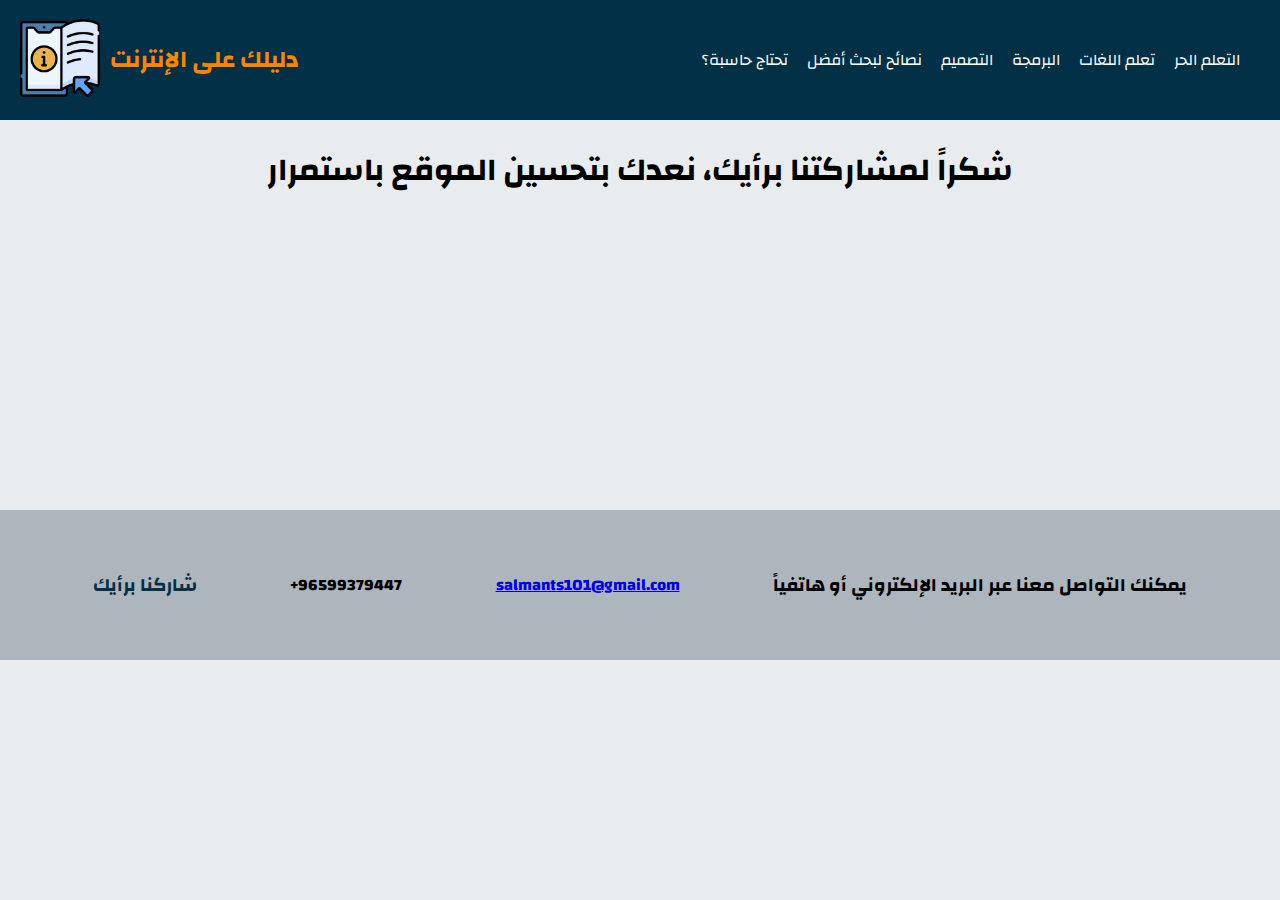
<file: thx.html>
<!DOCTYPE html>
<html lang="ar">
<head>
    <meta charset="UTF-8">
    <meta http-equiv="X-UA-Compatible" content="IE=edge">
    <meta name="viewport" content="width=device-width, initial-scale=1.0">
    <title>شكراً لك</title>
    <link rel="stylesheet" href="style.css">
    <link rel="icon" href="./assets/icons/thanks.png">
</head>
<body>
    <!--First part-->
    <div class="top">
        <a href="./index.html"><img src="./assets/icons/instruction.png" alt="Your guide" class="logo"></a>
        <h2 class="sitename">دليلك على الإنترنت</h2>
        <div class="pages">
            <a href="./cal.html" class="lnk" target="_blank">تحتاج حاسبة؟</a>
            <a href="./tricks.html" class="lnk" target="_blank">نصائح لبحث أفضل</a>
            <a href="./design.html" class="lnk" target="_blank">التصميم</a>
            <a href="./progrmming.html" class="lnk" target="_blank">البرمجة</a>
            <a href="./languages.html" class="lnk" target="_blank">تعلم اللغات</a>
            <a href="./learning.html" class="lnk" target="_blank">التعلم الحر</a>
        </div>
    </div>
    <!--Second Part-->
    <div id="thankkk">
    <h1 id="thanx">شكراً لمشاركتنا برأيك، نعدك بتحسين الموقع باستمرار</h1>
    </div>
    <br>
    <br>
    <br>
    <br>
    <br>
    <br>
    <br>
    <br>
    <br>
    <br>
    <br>
    <br>
    <br>
    <br>
    <br>
    <br>

    <!--Last part-->
    <div id="us">
        <div>
            <a href="./opinion.html" id="optag" class="usf" target="_blank">
                <h3 style="color: #023047;">شاركنا برأيك</h3>
            </a>
        </div>
        <div>
            <h4 class="usf">+96599379447</h4>
        </div>
        <div>
            <h4 class="usf"><a href="mailto:salmants101@gmail.com">salmants101@gmail.com</a></h4>
        </div>
        <div>
            <h3 class="usf">يمكنك التواصل معنا عبر البريد الإلكتروني أو هاتفياً</h3>
        </div>
    </div>
</body>
</html>
</file>
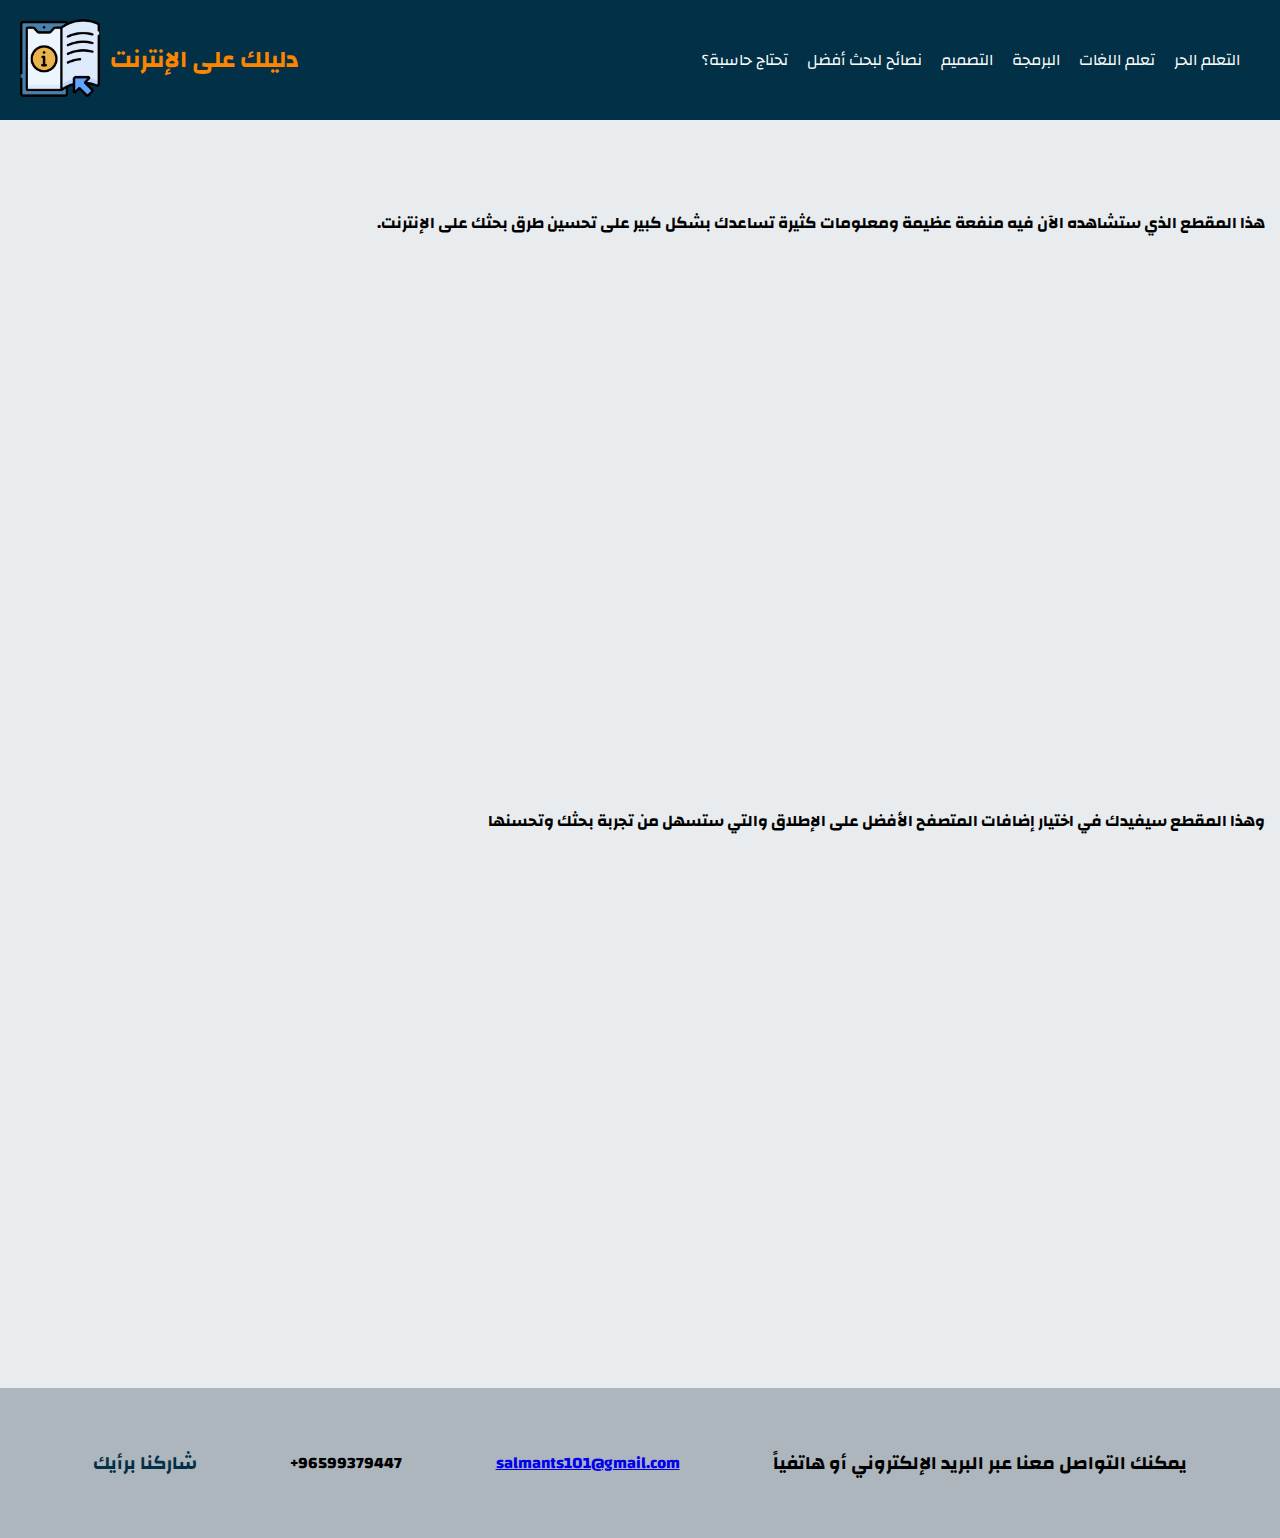
<file: tricks.html>
<!DOCTYPE html>
<html lang="ar">
<head>
    <meta charset="UTF-8">
    <meta http-equiv="X-UA-Compatible" content="IE=edge">
    <meta name="viewport" content="width=device-width, initial-scale=1.0">
    <title>نصائح لبحث أفضل</title>
    <link rel="icon" href="./assets/icons/advice.png">
    <link rel="stylesheet" href="style.css">
</head>
<body>
    <!--First part-->
    <div class="top">
        <a href="./index.html"><img src="./assets/icons/instruction.png" alt="Your guide" class="logo"></a>
        <h2 class="sitename">دليلك على الإنترنت</h2>
        <div class="pages">
            <a href="./cal.html" class="lnk" target="_blank">تحتاج حاسبة؟</a>
            <a href="./tricks.html" class="lnk" target="_blank">نصائح لبحث أفضل</a>
            <a href="./design.html" class="lnk" target="_blank">التصميم</a>
            <a href="./progrmming.html" class="lnk" target="_blank">البرمجة</a>
            <a href="./languages.html" class="lnk" target="_blank">تعلم اللغات</a>
            <a href="./learning.html" class="lnk" target="_blank">التعلم الحر</a>
        </div>
    </div>
    <br>
    <br>
    <br>
    <br>
    <div class="text">
        <p>هذا المقطع الذي ستشاهده الآن فيه منفعة عظيمة ومعلومات كثيرة تساعدك بشكل كبير على تحسين طرق بحثك على الإنترنت.</p>
    </div>
    <div class="youtube">
    <iframe width="1000" height="500" src="https://www.youtube.com/embed/eg3wHwXDIEc" frameborder="0" allowfullscreen>
    </iframe>
    </div>
    <br>
    <br>
    <div class="text">
        <p>وهذا المقطع سيفيدك في اختيار إضافات المتصفح الأفضل على الإطلاق والتي ستسهل من تجربة بحثك وتحسنها</p>
    </div>
    <div class="youtube">
    <iframe width="1000" height="500" src="https://www.youtube.com/embed/ubWT5DDzHdg" frameborder="0" allowfullscreen>
    </iframe>
    </div>
    <br>
    <br>
    <!--Last part-->
    <div id="us">
        <div>
            <a href="./opinion.html" id="optag" class="usf" target="_blank">
                <h3 style="color: #023047;">شاركنا برأيك</h3>
            </a>
        </div>
        <div>
            <h4 class="usf">+96599379447</h4>
        </div>
        <div>
            <h4 class="usf"><a href="mailto:salmants101@gmail.com">salmants101@gmail.com</a></h4>
        </div>
        <div>
            <h3 class="usf">يمكنك التواصل معنا عبر البريد الإلكتروني أو هاتفياً</h3>
        </div>
    </div>
</body>
</html>
</file>
<file: cal.css>
@import url('https://fonts.googleapis.com/css?family=Noto+Sans');
html, body, p {
    box-sizing: border-box;
    font-family: 'Noto Sans', sans-serif;
    margin: 0;
    padding: 0;
}
body{
    margin-top: 10%;
}
.main-container{
    display: flex;
    justify-content: center;
    align-items: center;
    margin: 0;
    padding: 0;
    width: 100%;
}
.calc-container{
    display: grid;
    box-shadow: 0 14px 28px rgba(0,0,0,0.25), 0 10px 10px rgba(0,0,0,0.22);
}
#input{
    width: 100%;
    font-size: 3em;
    text-align: right;
    height: 2em;
    display: flex;
    justify-content: flex-end;
    align-items: center;
    color: #FDFEFE;
    background-color: #223850;
    transition: all 0.3s ease-in
}
#buttons-container{
    display: grid;
    grid-template-columns: repeat(4, auto);
    text-align: center;
}
.btn{
    display: flex;
    justify-content: center;
    align-items: center;
    padding: 20px 30px;
    font-size: 1.2em;
    cursor: pointer;
    transition: all 0.3s ease-in;
    border: 0.3px solid rgba(251, 253, 255, 0.171);
}
.dot {
    grid-column: span 2;
}
.equal {
    grid-row: span 2;
}
.btn-num {
    background-color: #223850;
    color: #6885A7;
}
.btn-num:hover {
    background-color: #233B55;
}
.btn-operator {
 
    background-color: #128094;
    color: #ffffff;
}
.btn-operator:hover {
    background-color: rgb(52, 155, 196) 
}
 
.equal{
    background-color: #e77c18;
}
</file>
<file: style.css>
@import url('https://fonts.googleapis.com/css2?family=Changa:wght@500&display=swap');

/* Top */

html, body{
    margin: 0;
}
body{
    background-color: #e9ecef;
}
.top{
    height: 100px;
    width: 100%;
    background-color: #023047;
    display: flex;
    justify-content: flex-start;
    align-items: center;
    -webkit-transition: all 0.3s;
    transition: all 0.3s;
}
.top:hover{
    height: 120px;
}
.logo{
    height: 80px;
    padding-left: 20px;
}
.sitename{
    padding-left: 10px;
    font-family: 'Changa', sans-serif;
    color: #fb8500;
}
.pages{
    display: flex;
    justify-content: space-evenly;
    padding-left: 30%;
    width: 45%;
}
.lnk{
    text-decoration: none;
    color: white;
    font-family: 'Changa', sans-serif;
    -webkit-transition: color 0.3s;
    transition: color 0.3s;
}
.lnk:hover{
    color: #fb8500;
}

/* Body */

.phedit, .phedit3{
    height: 500px;
    width: 750px;
    padding-top: 50px;
    margin-left: 10px;
}
.phedit3{
    padding-right: 100px;
}
.phedit2{
    height: 400px;
    width: 700px;
    padding-top: 75px;
    margin-right: 15px;
    padding-left: 100px;
}
.edit{
    display: flex;
    justify-content: center;
    align-items: center;
}
.info{
    display: flex;
    flex-direction: column;
    justify-content: flex-start;
    align-items: center;
}
.we{
    font-family: 'Changa', sans-serif;
    font-weight: bolder;
    -webkit-transition: color 0.2s;
    transition: color 0.2s;
}
.we:hover{
    color: #fb8500;
}
.we2{
    color: #fb8500;
    font-family: 'Changa', sans-serif;
}
#us{
    background-color: #adb5bd;
    height: 150px;
    width: 100%;
    display: flex;
    justify-content: space-evenly;
    align-items: center;
    -webkit-transition: all 0.3s;
    transition: all 0.3s;
}
#us:hover{
    height: 160px;
}
.usf{
    font-family: 'Changa', sans-serif;
}
.text>ul>ol>li>a{
    -webkit-transition: all 0.3s;
    transition: 0.3s;
}
.text>ul>ol>li>a:hover{
    color: #fb8500;
}

/*Other pages*/

.text{
    margin: 15px;
    direction: rtl;
    font-family: 'Changa', sans-serif;
    font-size: medium;
    font-weight: bolder;
}
ul>li{
   color: #fb8500 
}
li{
    font-size: x-large;
}
ol>li{
    color: #023047;
}
.wlnk{
    text-decoration: none;
    color: #023047;
}
.photow{
    display: flex;
    justify-content: space-evenly;
}
.photow>.coursera{
    height: 250px;
    width: 45%;
}
.inst{
    width: 200px;
    height: 200px;
    padding-right: 25px;
}
.edraak{
    display: flex;
    justify-content: flex-end;
}
.edraak>img{
    width: 100px;
    height: 40px;
}
.zatal{
    display: flex;
    justify-content: space-evenly;
}
.zatal>button{
    background-color: #003049;
    height: 50px;
    border-radius: 10%;
    border: none;
    box-shadow: 4px 7px #fb8500;
    -webkit-transition: all 0.3s;
    transition: all 0.3s;
}
.zatal>button:hover{
    background-color: #fb8500;
    box-shadow: 5px 8px #003049;
}
.zatal>button>a{
    text-decoration: none;
    font-family: 'Changa', sans-serif;
    color: white;
}
.zameimg{
    height: 450px;
    width: 230px;
}
.talimg{
    height: 550px;
    width: 300px;
}
.wlogo{
    -webkit-transition: all 0.3s;
    transition: all 0.3s;
    height: 150px;
    width: 150px;
}
.wlogo:hover{
    height: 160px;
    width: 160px;
}
#duologo, #buslogo{
    border-radius: 10%;
}
.busimg{
    width: 400px;
    height: 250px;
}
.qform{
    font-family: 'Changa', sans-serif;
    margin-right: 50px;
}
#opi{
    height: 100px;
    width: 200px;
}
#thanx{
    font-family: 'Changa', sans-serif;
}
#thanx{
    display: flex;
    justify-content: center;
    align-items: center;
}
#optag{
    text-decoration: none;
    color: black;
}
.youtube{
    display: flex;
    justify-content: center;
}
</file>
